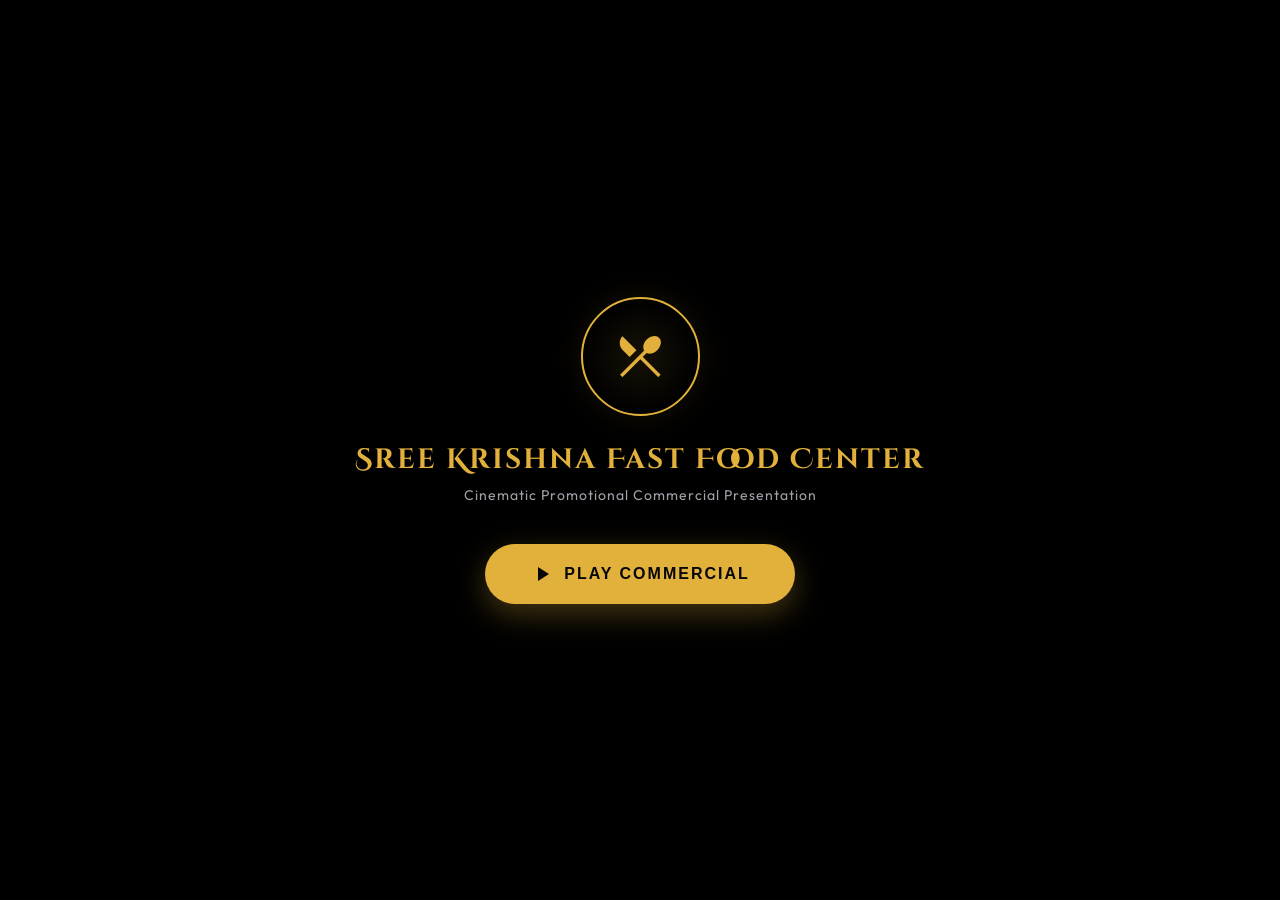
<file: ad.html>
<!DOCTYPE html>
<html lang="en">
<head>
  <meta charset="UTF-8">
  <meta name="viewport" content="width=device-width, initial-scale=1.0">
  <title>Sree Krishna Fast Food Center – Cinematic Commercial</title>
  
  <!-- Google Fonts -->
  <link rel="preconnect" href="https://fonts.googleapis.com">
  <link rel="preconnect" href="https://fonts.gstatic.com" crossorigin>
  <link href="https://fonts.googleapis.com/css2?family=Outfit:wght@300;400;500;600;700;800;900&family=Great+Vibes&family=Cinzel+Decorative:wght@700;900&family=Material+Symbols+Outlined:opsz,wght,FILL,GRAD@20..48,100..700,0..1,-50..200&display=swap" rel="stylesheet">
  
  <style>
    :root {
      --bg-dark: #070708;
      --bg-card: rgba(18, 18, 22, 0.75);
      --primary-gold: #e2b13c;
      --primary-gold-rgb: 226, 177, 60;
      --accent-orange: #f95738;
      --accent-orange-rgb: 249, 87, 56;
      --text-white: #ffffff;
      --text-gray: #a1a1aa;
      --border-color: rgba(226, 177, 60, 0.2);
      --sidebar-width: 380px;
    }

    * {
      box-sizing: border-box;
      margin: 0;
      padding: 0;
    }

    body {
      background-color: var(--bg-dark);
      color: var(--text-white);
      font-family: 'Outfit', sans-serif;
      overflow: hidden;
      min-height: 100vh;
      display: flex;
    }

    /* Cinematic Advertisement Container */
    .ad-container {
      flex: 1;
      height: 100vh;
      position: relative;
      display: flex;
      flex-direction: column;
      justify-content: space-between;
      overflow: hidden;
      box-shadow: inset 0 0 100px rgba(0, 0, 0, 0.9);
    }

    /* Screen Overlay / Vignette */
    .screen-overlay {
      position: absolute;
      top: 0;
      left: 0;
      width: 100%;
      height: 100%;
      pointer-events: none;
      background: 
        radial-gradient(circle at center, transparent 30%, rgba(0,0,0,0.4) 70%, rgba(0,0,0,0.85) 100%),
        linear-gradient(rgba(18, 16, 16, 0) 50%, rgba(0, 0, 0, 0.25) 50%),
        linear-gradient(90deg, rgba(255, 0, 0, 0.03), rgba(0, 255, 0, 0.01), rgba(0, 0, 255, 0.03));
      background-size: 100% 100%, 100% 4px, 6px 100%;
      z-index: 10;
      opacity: 0.85;
    }

    /* Slideshow Container */
    .slideshow {
      position: absolute;
      top: 0;
      left: 0;
      width: 100%;
      height: 100%;
      z-index: 1;
    }

    .slide {
      position: absolute;
      top: 0;
      left: 0;
      width: 100%;
      height: 100%;
      opacity: 0;
      visibility: hidden;
      transition: opacity 1.8s cubic-bezier(0.4, 0, 0.2, 1);
      display: flex;
      align-items: center;
      justify-content: center;
      overflow: hidden;
    }

    .slide.active {
      opacity: 1;
      visibility: visible;
    }

    /* Slide Background Image with Ken Burns animation */
    .slide-bg {
      position: absolute;
      top: 0;
      left: 0;
      width: 110%;
      height: 110%;
      background-size: cover;
      background-position: center;
      filter: brightness(0.65) contrast(1.1) saturate(1.15);
      transform: translate(-2.5%, -2.5%);
    }

    /* Ken Burns Animation Variations */
    .slide.active .slide-bg.kb-zoom-in {
      animation: kenBurnsZoomIn 10s ease-out forwards;
    }
    .slide.active .slide-bg.kb-zoom-out {
      animation: kenBurnsZoomOut 10s ease-out forwards;
    }
    .slide.active .slide-bg.kb-pan-left {
      animation: kenBurnsPanLeft 10s ease-out forwards;
    }
    .slide.active .slide-bg.kb-pan-right {
      animation: kenBurnsPanRight 10s ease-out forwards;
    }

    @keyframes kenBurnsZoomIn {
      0% { transform: translate(-2.5%, -2.5%) scale(1); }
      100% { transform: translate(-2.5%, -2.5%) scale(1.15); }
    }
    @keyframes kenBurnsZoomOut {
      0% { transform: translate(-2.5%, -2.5%) scale(1.15); }
      100% { transform: translate(-2.5%, -2.5%) scale(1); }
    }
    @keyframes kenBurnsPanLeft {
      0% { transform: translate(2.5%, -2.5%) scale(1.08); }
      100% { transform: translate(-5%, -2.5%) scale(1.08); }
    }
    @keyframes kenBurnsPanRight {
      0% { transform: translate(-5%, -2.5%) scale(1.08); }
      100% { transform: translate(2.5%, -2.5%) scale(1.08); }
    }

    /* Dynamic Visual FX Canvas (Smoke/Embers) */
    #fx-canvas {
      position: absolute;
      top: 0;
      left: 0;
      width: 100%;
      height: 100%;
      z-index: 5;
      pointer-events: none;
    }

    /* Cinematic Text Typography Overlay */
    .slide-content {
      position: relative;
      z-index: 12;
      width: 80%;
      max-width: 900px;
      text-align: center;
      padding: 30px;
      background: rgba(0, 0, 0, 0.35);
      border-radius: 20px;
      backdrop-filter: blur(4px);
      border: 1px solid rgba(255, 255, 255, 0.05);
      opacity: 0;
      transform: translateY(40px) scale(0.95);
      transition: all 1.5s cubic-bezier(0.16, 1, 0.3, 1) 0.6s;
    }

    .slide.active .slide-content {
      opacity: 1;
      transform: translateY(0) scale(1);
    }

    .scene-number {
      font-size: 13px;
      font-weight: 800;
      color: var(--primary-gold);
      letter-spacing: 4px;
      text-transform: uppercase;
      margin-bottom: 12px;
      display: inline-block;
      border-bottom: 2px solid var(--primary-gold);
      padding-bottom: 4px;
    }

    .scene-title {
      font-size: 42px;
      font-weight: 900;
      letter-spacing: -0.5px;
      margin-bottom: 15px;
      text-transform: uppercase;
      background: linear-gradient(135deg, #fff 0%, #e2b13c 100%);
      -webkit-background-clip: text;
      -webkit-text-fill-color: transparent;
      text-shadow: 0 4px 15px rgba(0, 0, 0, 0.6);
    }

    .scene-desc {
      font-size: 19px;
      line-height: 1.6;
      color: #eaeaea;
      font-weight: 300;
      text-shadow: 0 2px 8px rgba(0, 0, 0, 0.8);
    }

    /* Title Card Slide (Scene 6) */
    .slide-content-final {
      width: 90%;
      max-width: 850px;
      border: 2px solid var(--primary-gold);
      padding: 50px 40px;
      background: radial-gradient(circle, rgba(20,15,10,0.92) 0%, rgba(7,7,8,0.97) 100%);
      box-shadow: 
        0 20px 50px rgba(0, 0, 0, 0.8),
        inset 0 0 40px rgba(226, 177, 60, 0.1);
      position: relative;
    }

    .slide-content-final::before, .slide-content-final::after {
      content: '';
      position: absolute;
      width: 25px;
      height: 25px;
      border: 2px solid var(--primary-gold);
    }
    .slide-content-final::before {
      top: -6px; left: -6px;
      border-right: none; border-bottom: none;
    }
    .slide-content-final::after {
      bottom: -6px; right: -6px;
      border-left: none; border-top: none;
    }

    .final-title {
      font-family: 'Cinzel Decorative', Georgia, serif;
      font-size: 48px;
      font-weight: 900;
      color: var(--primary-gold);
      letter-spacing: 3px;
      margin-bottom: 8px;
      text-shadow: 0 0 20px rgba(226, 177, 60, 0.4);
      animation: titleGlow 4s ease-in-out infinite alternate;
    }

    @keyframes titleGlow {
      from { text-shadow: 0 0 10px rgba(226, 177, 60, 0.3); }
      to { text-shadow: 0 0 30px rgba(226, 177, 60, 0.7), 0 0 10px rgba(249, 87, 56, 0.4); }
    }

    .final-location {
      font-size: 18px;
      font-weight: 600;
      letter-spacing: 2px;
      color: var(--text-white);
      margin-bottom: 25px;
      display: flex;
      align-items: center;
      justify-content: center;
      gap: 8px;
    }

    .final-location span.icon {
      color: var(--accent-orange);
    }

    .final-menu {
      display: flex;
      justify-content: center;
      flex-wrap: wrap;
      gap: 15px;
      margin: 25px 0;
      padding: 15px 0;
      border-top: 1px solid rgba(226, 177, 60, 0.15);
      border-bottom: 1px solid rgba(226, 177, 60, 0.15);
    }

    .menu-badge {
      display: flex;
      align-items: center;
      gap: 6px;
      background: rgba(226, 177, 60, 0.08);
      padding: 8px 16px;
      border-radius: 30px;
      border: 1px solid rgba(226, 177, 60, 0.25);
      font-size: 15px;
      font-weight: 700;
      letter-spacing: 1px;
      color: var(--primary-gold);
    }

    .final-usp-row {
      display: flex;
      justify-content: center;
      gap: 30px;
      margin-bottom: 25px;
    }

    .usp-item {
      font-size: 14px;
      font-weight: 800;
      letter-spacing: 3px;
      text-transform: uppercase;
      color: var(--text-gray);
      position: relative;
    }

    .usp-item:not(:last-child)::after {
      content: '•';
      position: absolute;
      right: -18px;
      color: var(--primary-gold);
    }

    .final-cta-btn {
      background: linear-gradient(135deg, var(--primary-gold) 0%, #b8860b 100%);
      color: var(--bg-dark);
      padding: 14px 45px;
      border-radius: 50px;
      border: none;
      font-size: 17px;
      font-weight: 800;
      text-transform: uppercase;
      letter-spacing: 2px;
      cursor: pointer;
      box-shadow: 0 10px 30px rgba(226, 177, 60, 0.4);
      transition: all 0.3s cubic-bezier(0.175, 0.885, 0.32, 1.275);
    }

    .final-cta-btn:hover {
      transform: translateY(-3px) scale(1.05);
      box-shadow: 0 15px 40px rgba(226, 177, 60, 0.6);
      background: linear-gradient(135deg, #ffc837 0%, var(--primary-gold) 100%);
    }

    /* Video Playbar / Controls */
    .playbar {
      position: absolute;
      bottom: 0;
      left: 0;
      width: 100%;
      height: 90px;
      background: linear-gradient(to top, rgba(0, 0, 0, 0.95) 0%, rgba(0, 0, 0, 0.6) 80%, transparent 100%);
      z-index: 20;
      display: flex;
      flex-direction: column;
      justify-content: flex-end;
      padding: 10px 40px 20px 40px;
    }

    /* Timeline Slider */
    .timeline-container {
      width: 100%;
      display: flex;
      align-items: center;
      gap: 15px;
      margin-bottom: 12px;
    }

    .time-display {
      font-size: 12px;
      font-weight: 700;
      font-family: monospace;
      color: var(--text-gray);
      min-width: 45px;
    }

    .timeline-slider-wrapper {
      flex: 1;
      position: relative;
      height: 6px;
      background: rgba(255, 255, 255, 0.15);
      border-radius: 3px;
      cursor: pointer;
    }

    .timeline-progress {
      position: absolute;
      top: 0;
      left: 0;
      height: 100%;
      background: linear-gradient(90deg, var(--accent-orange) 0%, var(--primary-gold) 100%);
      border-radius: 3px;
      width: 0%;
      box-shadow: 0 0 10px var(--primary-gold);
    }

    .timeline-handle {
      position: absolute;
      top: 50%;
      left: 0%;
      width: 16px;
      height: 16px;
      background: #fff;
      border: 3px solid var(--primary-gold);
      border-radius: 50%;
      transform: translate(-50%, -50%);
      box-shadow: 0 0 10px rgba(0,0,0,0.5);
      transition: transform 0.1s ease;
    }

    .timeline-slider-wrapper:hover .timeline-handle {
      transform: translate(-50%, -50%) scale(1.25);
    }

    /* Control Buttons Row */
    .controls-row {
      display: flex;
      justify-content: space-between;
      align-items: center;
    }

    .controls-left, .controls-center, .controls-right {
      display: flex;
      align-items: center;
      gap: 20px;
    }

    .controls-center {
      position: absolute;
      left: 50%;
      transform: translateX(-50%);
    }

    .btn-icon {
      background: transparent;
      border: none;
      color: var(--text-white);
      cursor: pointer;
      display: flex;
      align-items: center;
      justify-content: center;
      width: 42px;
      height: 42px;
      border-radius: 50%;
      transition: all 0.2s ease;
    }

    .btn-icon:hover {
      background: rgba(255, 255, 255, 0.08);
      color: var(--primary-gold);
      transform: scale(1.05);
    }

    .btn-icon.active {
      color: var(--primary-gold);
      text-shadow: 0 0 10px var(--primary-gold);
    }

    .btn-play-pause {
      width: 48px;
      height: 48px;
      background: rgba(255, 255, 255, 0.1);
      border: 1px solid rgba(255, 255, 255, 0.15);
      box-shadow: 0 4px 15px rgba(0,0,0,0.3);
    }

    .btn-play-pause:hover {
      background: var(--primary-gold);
      color: var(--bg-dark);
      box-shadow: 0 0 20px rgba(226, 177, 60, 0.4);
    }

    .volume-container {
      display: flex;
      align-items: center;
      gap: 10px;
    }

    .volume-slider {
      width: 80px;
      -webkit-appearance: none;
      background: rgba(255, 255, 255, 0.2);
      height: 4px;
      border-radius: 2px;
      outline: none;
      cursor: pointer;
    }

    .volume-slider::-webkit-slider-thumb {
      -webkit-appearance: none;
      width: 12px;
      height: 12px;
      border-radius: 50%;
      background: var(--primary-gold);
      cursor: pointer;
    }

    /* Gear Button & Back to Dashboard Button */
    .btn-gear {
      border: 1px solid var(--border-color);
      background: rgba(226, 177, 60, 0.05);
    }
    
    .btn-back-dash {
      font-size: 13.5px;
      font-weight: 700;
      display: flex;
      align-items: center;
      gap: 6px;
      border-radius: 30px;
      border: 1px solid rgba(255,255,255,0.15);
      padding: 8px 18px;
      background: rgba(0,0,0,0.4);
      color: #fff;
      text-decoration: none;
      transition: all 0.2s ease;
    }

    .btn-back-dash:hover {
      border-color: var(--primary-gold);
      color: var(--primary-gold);
      background: rgba(226, 177, 60, 0.08);
      transform: translateY(-1px);
    }

    /* Creative Control Dashboard Sidebar */
    .control-sidebar {
      width: var(--sidebar-width);
      height: 100vh;
      background: var(--bg-card);
      border-left: 1px solid var(--border-color);
      backdrop-filter: blur(20px);
      z-index: 30;
      position: relative;
      display: flex;
      flex-direction: column;
      box-shadow: -10px 0 35px rgba(0, 0, 0, 0.5);
      transition: margin-right 0.4s cubic-bezier(0.16, 1, 0.3, 1);
    }

    .control-sidebar.collapsed {
      margin-right: calc(-1 * var(--sidebar-width));
    }

    .sidebar-header {
      padding: 24px;
      border-bottom: 1px solid var(--border-color);
      display: flex;
      justify-content: space-between;
      align-items: center;
      background: rgba(0,0,0,0.2);
    }

    .sidebar-title {
      font-size: 16px;
      font-weight: 800;
      letter-spacing: 1.5px;
      text-transform: uppercase;
      color: var(--primary-gold);
      display: flex;
      align-items: center;
      gap: 8px;
    }

    .sidebar-content {
      flex: 1;
      overflow-y: auto;
      padding: 24px;
    }

    .sidebar-section {
      margin-bottom: 25px;
    }

    .section-title {
      font-size: 12px;
      font-weight: 800;
      color: var(--text-gray);
      text-transform: uppercase;
      letter-spacing: 1.5px;
      margin-bottom: 12px;
      display: flex;
      align-items: center;
      gap: 6px;
    }

    .form-group {
      margin-bottom: 15px;
    }

    .form-label {
      display: block;
      font-size: 11.5px;
      font-weight: 700;
      color: var(--primary-gold);
      margin-bottom: 6px;
      text-transform: uppercase;
      letter-spacing: 0.5px;
    }

    .form-input, .form-textarea {
      width: 100%;
      background: rgba(0, 0, 0, 0.4);
      border: 1px solid rgba(255, 255, 255, 0.1);
      border-radius: 8px;
      color: #fff;
      padding: 10px 12px;
      font-family: inherit;
      font-size: 13.5px;
      outline: none;
      transition: border-color 0.2s ease;
    }

    .form-input:focus, .form-textarea:focus {
      border-color: var(--primary-gold);
    }

    .form-textarea {
      resize: vertical;
      min-height: 60px;
    }

    .toggle-row {
      display: flex;
      justify-content: space-between;
      align-items: center;
      padding: 10px 0;
      border-bottom: 1px solid rgba(255, 255, 255, 0.05);
    }

    .toggle-label {
      font-size: 13px;
      font-weight: 500;
      color: #eaeaea;
    }

    /* Switch styling */
    .switch {
      position: relative;
      display: inline-block;
      width: 38px;
      height: 22px;
    }

    .switch input {
      opacity: 0;
      width: 0;
      height: 0;
    }

    .slider {
      position: absolute;
      cursor: pointer;
      top: 0;
      left: 0;
      right: 0;
      bottom: 0;
      background-color: rgba(255,255,255,0.15);
      transition: .3s;
      border-radius: 34px;
    }

    .slider:before {
      position: absolute;
      content: "";
      height: 16px;
      width: 16px;
      left: 3px;
      bottom: 3px;
      background-color: white;
      transition: .3s;
      border-radius: 50%;
    }

    input:checked + .slider {
      background-color: var(--primary-gold);
    }

    input:checked + .slider:before {
      transform: translateX(16px);
    }

    .scene-editor-item {
      background: rgba(0,0,0,0.15);
      border: 1px solid rgba(255,255,255,0.05);
      border-radius: 10px;
      padding: 12px;
      margin-bottom: 12px;
      cursor: pointer;
      transition: all 0.2s ease;
    }

    .scene-editor-item:hover {
      border-color: rgba(226, 177, 60, 0.3);
      background: rgba(226, 177, 60, 0.02);
    }

    .scene-editor-item.active-scene-edit {
      border-color: var(--primary-gold);
      background: rgba(226, 177, 60, 0.05);
    }

    .scene-header-title {
      font-size: 12px;
      font-weight: 800;
      color: #fff;
      display: flex;
      justify-content: space-between;
    }

    .scene-badge-mini {
      color: var(--primary-gold);
      font-size: 10px;
      font-weight: 800;
    }

    /* Sidebar Footer Button */
    .sidebar-footer-row {
      padding: 24px;
      border-top: 1px solid var(--border-color);
      display: flex;
      gap: 12px;
      background: rgba(0,0,0,0.2);
    }

    .btn-sidebar-primary {
      flex: 1;
      padding: 12px;
      border-radius: 8px;
      border: none;
      background: var(--primary-gold);
      color: var(--bg-dark);
      font-weight: 800;
      cursor: pointer;
      text-transform: uppercase;
      font-size: 12.5px;
      letter-spacing: 1px;
      display: flex;
      align-items: center;
      justify-content: center;
      gap: 6px;
      transition: all 0.2s ease;
    }

    .btn-sidebar-primary:hover {
      background: #ffc837;
      transform: translateY(-1px);
      box-shadow: 0 5px 15px rgba(226, 177, 60, 0.25);
    }

    .btn-sidebar-secondary {
      padding: 12px;
      border-radius: 8px;
      border: 1px solid rgba(255, 255, 255, 0.15);
      background: transparent;
      color: #fff;
      cursor: pointer;
      display: flex;
      align-items: center;
      justify-content: center;
      transition: all 0.2s ease;
    }

    .btn-sidebar-secondary:hover {
      border-color: #fff;
      background: rgba(255,255,255,0.05);
    }

    /* Auto Play Overlay Modal */
    .autoplay-overlay {
      position: absolute;
      top: 0;
      left: 0;
      width: 100%;
      height: 100%;
      background: #000;
      z-index: 50;
      display: flex;
      flex-direction: column;
      justify-content: center;
      align-items: center;
      transition: opacity 0.8s ease, visibility 0.8s ease;
    }

    .autoplay-overlay.fade-out {
      opacity: 0;
      visibility: hidden;
    }

    .autoplay-logo-box {
      border: 2px solid var(--primary-gold);
      padding: 30px;
      border-radius: 50%;
      margin-bottom: 25px;
      background: radial-gradient(circle, rgba(226, 177, 60, 0.1) 0%, transparent 70%);
      box-shadow: 0 0 30px rgba(226, 177, 60, 0.1);
      display: flex;
      align-items: center;
      justify-content: center;
    }

    .autoplay-logo-box span {
      font-size: 55px;
      color: var(--primary-gold);
    }

    .autoplay-title {
      font-family: 'Cinzel Decorative', Georgia, serif;
      font-size: 28px;
      color: var(--primary-gold);
      letter-spacing: 2px;
      margin-bottom: 8px;
      text-align: center;
    }

    .autoplay-subtitle {
      font-size: 14px;
      color: var(--text-gray);
      margin-bottom: 40px;
      letter-spacing: 1px;
    }

    .btn-autoplay-play {
      background: var(--primary-gold);
      color: var(--bg-dark);
      font-size: 16px;
      font-weight: 800;
      letter-spacing: 2px;
      padding: 18px 45px;
      border: none;
      border-radius: 50px;
      cursor: pointer;
      display: flex;
      align-items: center;
      gap: 10px;
      text-transform: uppercase;
      box-shadow: 0 10px 30px rgba(226, 177, 60, 0.3);
      transition: all 0.3s ease;
    }

    .btn-autoplay-play:hover {
      background: #ffc837;
      transform: scale(1.05);
      box-shadow: 0 15px 40px rgba(226, 177, 60, 0.55);
    }

    /* STORYBOARD EXPORT OVERLAY */
    .storyboard-modal {
      position: fixed;
      top: 0;
      left: 0;
      width: 100vw;
      height: 100vh;
      background: rgba(0,0,0,0.85);
      backdrop-filter: blur(10px);
      z-index: 100;
      display: flex;
      justify-content: center;
      align-items: center;
      opacity: 0;
      visibility: hidden;
      transition: all 0.3s ease;
    }

    .storyboard-modal.active {
      opacity: 1;
      visibility: visible;
    }

    .storyboard-container {
      background: #111115;
      border: 1px solid var(--border-color);
      width: 90%;
      max-width: 1000px;
      max-height: 85vh;
      border-radius: 15px;
      display: flex;
      flex-direction: column;
      overflow: hidden;
      box-shadow: 0 20px 50px rgba(0,0,0,0.8);
    }

    .storyboard-header {
      padding: 20px 24px;
      border-bottom: 1px solid rgba(255,255,255,0.08);
      display: flex;
      justify-content: space-between;
      align-items: center;
    }

    .storyboard-grid {
      flex: 1;
      overflow-y: auto;
      padding: 24px;
      display: grid;
      grid-template-columns: repeat(auto-fit, minmax(280px, 1fr));
      gap: 20px;
    }

    .storyboard-card {
      background: #18181f;
      border: 1px solid rgba(255,255,255,0.05);
      border-radius: 10px;
      overflow: hidden;
      display: flex;
      flex-direction: column;
    }

    .storyboard-thumb {
      height: 150px;
      background-size: cover;
      background-position: center;
      position: relative;
    }

    .storyboard-number {
      position: absolute;
      top: 10px;
      left: 10px;
      background: var(--primary-gold);
      color: var(--bg-dark);
      font-size: 11px;
      font-weight: 850;
      padding: 3px 8px;
      border-radius: 3px;
    }

    .storyboard-card-body {
      padding: 15px;
      flex: 1;
      display: flex;
      flex-direction: column;
      justify-content: space-between;
    }

    .storyboard-card-title {
      font-size: 14px;
      font-weight: 750;
      color: var(--primary-gold);
      margin-bottom: 6px;
      text-transform: uppercase;
    }

    .storyboard-card-desc {
      font-size: 12px;
      line-height: 1.5;
      color: var(--text-gray);
    }

    /* Scrollbar Styling */
    ::-webkit-scrollbar {
      width: 6px;
    }
    ::-webkit-scrollbar-track {
      background: rgba(0, 0, 0, 0.1);
    }
    ::-webkit-scrollbar-thumb {
      background: rgba(226, 177, 60, 0.2);
      border-radius: 3px;
    }
    ::-webkit-scrollbar-thumb:hover {
      background: var(--primary-gold);
    }

    /* Responsive styles */
    @media (max-width: 768px) {
      body {
        flex-direction: column;
      }
      .ad-container {
        height: calc(100vh - 80px);
      }
      .control-sidebar {
        width: 100%;
        height: 400px;
        position: fixed;
        bottom: 0;
        left: 0;
        transition: transform 0.4s ease;
      }
      .control-sidebar.collapsed {
        transform: translateY(400px);
        margin-right: 0;
      }
      .scene-title {
        font-size: 28px;
      }
      .scene-desc {
        font-size: 15px;
      }
      .final-title {
        font-size: 32px;
      }
    }
  </style>
</head>
<body>

  <!-- Autoplay Interactive Gateway Modal -->
  <div class="autoplay-overlay" id="autoplay-overlay">
    <div class="autoplay-logo-box">
      <span class="material-symbols-outlined">restaurant_menu</span>
    </div>
    <h1 class="autoplay-title">Sree Krishna Fast Food Center</h1>
    <p class="autoplay-subtitle">Cinematic Promotional Commercial Presentation</p>
    <button class="btn-autoplay-play" id="btn-autoplay-play">
      <span class="material-symbols-outlined" style="font-size: 24px; font-variation-settings: 'FILL' 1;">play_arrow</span>
      Play Commercial
    </button>
  </div>

  <!-- Main Presentation Window -->
  <div class="ad-container" id="ad-container">
    <div class="screen-overlay"></div>
    
    <!-- Dynamic Visual FX Canvas -->
    <canvas id="fx-canvas"></canvas>

    <!-- Full Screen Slideshow -->
    <div class="slideshow" id="slideshow-slides">
      <!-- Slides will be injected dynamically via JS for live updates -->
    </div>

    <!-- Timeline & Playback Panel -->
    <div class="playbar">
      <!-- Progress Bar Slider -->
      <div class="timeline-container">
        <span class="time-display" id="time-current">00:00</span>
        <div class="timeline-slider-wrapper" id="timeline-slider-bg">
          <div class="timeline-progress" id="timeline-progress-bar"></div>
          <div class="timeline-handle" id="timeline-indicator"></div>
        </div>
        <span class="time-display" id="time-total">00:40</span>
      </div>

      <!-- Button Controls -->
      <div class="controls-row">
        <div class="controls-left">
          <a href="index.html" class="btn-back-dash" title="Go back to Dashboard">
            <span class="material-symbols-outlined" style="font-size: 18px;">arrow_back</span>
            Dashboard
          </a>
          <button class="btn-icon btn-gear" id="btn-sidebar-toggle" title="Open Customization Dashboard">
            <span class="material-symbols-outlined">settings</span>
          </button>
        </div>

        <div class="controls-center">
          <button class="btn-icon" id="btn-prev" title="Previous Scene">
            <span class="material-symbols-outlined">skip_previous</span>
          </button>
          <button class="btn-icon btn-play-pause" id="btn-play-pause-toggle" title="Play / Pause Commercial">
            <span class="material-symbols-outlined" id="play-pause-icon" style="font-size: 28px; font-variation-settings: 'FILL' 1;">pause</span>
          </button>
          <button class="btn-icon" id="btn-next" title="Next Scene">
            <span class="material-symbols-outlined">skip_next</span>
          </button>
        </div>

        <div class="controls-right">
          <!-- Audio settings -->
          <div class="volume-container">
            <button class="btn-icon" id="btn-mute-toggle" title="Mute / Unmute Audio">
              <span class="material-symbols-outlined" id="volume-icon">volume_up</span>
            </button>
            <input type="range" class="volume-slider" id="volume-slider-field" min="0" max="1" step="0.05" value="0.75">
          </div>
          
          <button class="btn-icon" id="btn-fullscreen-toggle" title="Toggle Fullscreen">
            <span class="material-symbols-outlined">fullscreen</span>
          </button>
        </div>
      </div>
    </div>
  </div>

  <!-- Sidebar: Creative Control Dashboard -->
  <div class="control-sidebar collapsed" id="control-sidebar">
    <div class="sidebar-header">
      <h3 class="sidebar-title">
        <span class="material-symbols-outlined" style="font-size: 20px;">tune</span>
        Creative Control
      </h3>
      <button class="btn-icon" id="btn-sidebar-close" title="Close Panel">
        <span class="material-symbols-outlined">close</span>
      </button>
    </div>

    <div class="sidebar-content">
      
      <!-- Section 1: Global Settings -->
      <div class="sidebar-section">
        <h4 class="section-title">
          <span class="material-symbols-outlined" style="font-size: 16px;">settings_applications</span>
          Commercial Properties
        </h4>
        <div class="form-group">
          <label class="form-label">Restaurant Name</label>
          <input type="text" class="form-input" id="cfg-brand-name" value="Sree Krishna Fast Food Center">
        </div>
        <div class="form-group">
          <label class="form-label">Location Address</label>
          <input type="text" class="form-input" id="cfg-brand-addr" value="Mudigubba – In Front of Society">
        </div>
        <div class="form-group">
          <label class="form-label">Total Commercial Duration (s)</label>
          <input type="number" class="form-input" id="cfg-brand-dur" value="40" min="15" max="120" step="5">
        </div>
      </div>

      <!-- Section 2: Visual FX Toggles -->
      <div class="sidebar-section">
        <h4 class="section-title">
          <span class="material-symbols-outlined" style="font-size: 16px;">blur_on</span>
          Cinematic Special FX
        </h4>
        <div class="toggle-row">
          <span class="toggle-label">Active Particle Canvas Overlay</span>
          <label class="switch">
            <input type="checkbox" id="cfg-toggle-fx" checked>
            <span class="slider"></span>
          </label>
        </div>
        <div class="toggle-row">
          <span class="toggle-label">Noodle Steam (Scene 2)</span>
          <label class="switch">
            <input type="checkbox" id="cfg-toggle-steam" checked>
            <span class="slider"></span>
          </label>
        </div>
        <div class="toggle-row">
          <span class="toggle-label">Charcoal Embers (Scene 3)</span>
          <label class="switch">
            <input type="checkbox" id="cfg-toggle-embers" checked>
            <span class="slider"></span>
          </label>
        </div>
        <div class="toggle-row">
          <span class="toggle-label">Golden Dust particles (Scene 6)</span>
          <label class="switch">
            <input type="checkbox" id="cfg-toggle-dust" checked>
            <span class="slider"></span>
          </label>
        </div>
      </div>

      <!-- Section 3: Scene Script Editor -->
      <div class="sidebar-section">
        <h4 class="section-title">
          <span class="material-symbols-outlined" style="font-size: 16px;">movie_filter</span>
          Script & Scene Timeline
        </h4>
        
        <div id="sidebar-scenes-list">
          <!-- Scenes list will be generated by JS -->
        </div>
      </div>

      <!-- Active Scene Editor Form -->
      <div class="sidebar-section" id="active-scene-form-box" style="display: none; background: rgba(0,0,0,0.3); border: 1px solid rgba(226,177,60,0.2); padding: 15px; border-radius: 10px;">
        <h4 class="section-title" style="color: var(--primary-gold); margin-bottom: 10px;" id="edit-scene-label">Edit Scene 1</h4>
        
        <div class="form-group">
          <label class="form-label">Scene Title Text</label>
          <input type="text" class="form-input" id="edit-scene-title">
        </div>
        <div class="form-group">
          <label class="form-label">Commercial Script / Description</label>
          <textarea class="form-textarea" id="edit-scene-desc"></textarea>
        </div>
        <div class="form-group">
          <label class="form-label">Camera Movement</label>
          <select class="form-input" id="edit-scene-kb" style="background: var(--bg-dark);">
            <option value="kb-zoom-in">Ken Burns Zoom In</option>
            <option value="kb-zoom-out">Ken Burns Zoom Out</option>
            <option value="kb-pan-left">Ken Burns Pan Left</option>
            <option value="kb-pan-right">Ken Burns Pan Right</option>
          </select>
        </div>
        <button class="btn-sidebar-primary" id="btn-save-scene" style="width: 100%; margin-top: 10px; height: 36px; padding: 0;">
          Save Scene Configuration
        </button>
      </div>

    </div>

    <!-- Sidebar footer Actions -->
    <div class="sidebar-footer-row">
      <button class="btn-sidebar-secondary" id="btn-storyboard-open" title="Preview Commercial Storyboard">
        <span class="material-symbols-outlined">grid_view</span>
      </button>
      <button class="btn-sidebar-primary" id="btn-reset-defaults">
        <span class="material-symbols-outlined" style="font-size: 18px;">restart_alt</span>
        Reset Script
      </button>
    </div>
  </div>

  <!-- Storyboard Viewer Modal -->
  <div class="storyboard-modal" id="storyboard-modal">
    <div class="storyboard-container">
      <div class="storyboard-header">
        <h2 class="sidebar-title" style="font-size: 18px;">
          <span class="material-symbols-outlined" style="font-size: 24px;">auto_stories</span>
          Commercial Storyboard Grid
        </h2>
        <button class="btn-icon" id="btn-storyboard-close" title="Close Storyboard">
          <span class="material-symbols-outlined">close</span>
        </button>
      </div>
      
      <div class="storyboard-grid" id="storyboard-grid-content">
        <!-- Storyboard boxes will be generated dynamically by JS -->
      </div>
    </div>
  </div>

  <!-- Web Audio & Visual Logic Scripts -->
  <script>
    // State management for commercial
    const appState = {
      isPlaying: false,
      currentTime: 0,
      totalDuration: 40, // default 40 seconds
      activeSceneIndex: 0,
      isMuted: false,
      volume: 0.75,
      fxEnabled: true,
      steamEnabled: true,
      embersEnabled: true,
      dustEnabled: true,
      
      // Default Scenes config mapping exact commercial prompt structure
      scenes: [
        {
          index: 0,
          title: "Krishna Fast Food Center",
          desc: "A beautiful evening at Sree Krishna Fast Food Center, Mudigubba. The warm lights glowing as excited food lovers happily arrive.",
          img: "krishna_evening.png",
          kbEffect: "kb-zoom-in",
          durationPercent: 18 // 7.2s
        },
        {
          index: 1,
          title: "Flames of the Wok",
          desc: "Witness the art of fast stir-fry. Fresh vegetables chopped finely, eggs cracked over a burning iron wok, and fresh noodles flying high in roaring flames.",
          img: "chef_wok_fire.png",
          kbEffect: "kb-pan-right",
          durationPercent: 18 // 7.2s
        },
        {
          index: 2,
          title: "Sizzling Charcoal Kababs",
          desc: "Juicy chicken pieces marinated in rich, traditional Indian spices, cooking over red-hot charcoal as waves of aromatic smoke drift high.",
          img: "chicken_kabab.png",
          kbEffect: "kb-zoom-out",
          durationPercent: 18 // 7.2s
        },
        {
          index: 3,
          title: "Crispy Golden Perfection",
          desc: "Golden fried chicken cooked to crispy perfection. Melting butter and falling red spices capture the ultimate mouth-watering crunch.",
          img: "crispy_chicken.png",
          kbEffect: "kb-pan-left",
          durationPercent: 18 // 7.2s
        },
        {
          index: 4,
          title: "Sharing Delicious Memories",
          desc: "Smiling friends, laughter, and family dinners. Sharing delicious plates of noodles, hot egg rice, and grilled chicken in a clean, modern atmosphere.",
          img: "happy_diners.png",
          kbEffect: "kb-zoom-in",
          durationPercent: 13 // 5.2s
        },
        {
          index: 5,
          title: "Visit Us Today!",
          desc: "", // Final screen relies on structured HTML final-title design
          img: "krishna_evening.png",
          kbEffect: "kb-zoom-out",
          durationPercent: 15 // 6.0s
        }
      ]
    };

    // Keep deep copy of original scenes for reset
    const DEFAULT_SCENES = JSON.parse(JSON.stringify(appState.scenes));

    // Audio Synthesis Engine
    class SoundscapeEngine {
      constructor() {
        this.ctx = null;
        this.schedulerIntervalId = null;
        this.synthNode = null;
        this.bassNode = null;
        this.droneOscs = [];
        this.noiseFilter = null;
        this.globalGain = null;
        
        // Music variables
        this.tempo = 90; // 90 bpm
        this.beatTime = 60 / this.tempo; // time of 1 beat (0.66s)
        this.nextNoteTime = 0.0;
        this.lastScheduledTime = 0.0;
      }

      init() {
        if (this.ctx) return;
        const AudioContext = window.AudioContext || window.webkitAudioContext;
        this.ctx = new AudioContext();
        
        // Master Gain
        this.globalGain = this.ctx.createGain();
        this.globalGain.gain.value = appState.isMuted ? 0 : appState.volume;
        this.globalGain.connect(this.ctx.destination);

        // Start ambient drone background pad
        this.startDronePad();
      }

      setVolume(val) {
        if (!this.globalGain) return;
        this.globalGain.gain.setValueAtTime(appState.isMuted ? 0 : val, this.ctx.currentTime);
      }

      start() {
        this.init();
        if (this.ctx.state === 'suspended') {
          this.ctx.resume();
        }
        
        // Start scheduler loop
        this.nextNoteTime = this.ctx.currentTime;
        this.schedulerIntervalId = setInterval(() => this.scheduler(), 50);
      }

      stop() {
        if (this.schedulerIntervalId) {
          clearInterval(this.schedulerIntervalId);
          this.schedulerIntervalId = null;
        }
        // Fade out active oscillator notes if any
        if (this.droneOscs.length > 0) {
          this.droneOscs.forEach(o => {
            try {
              o.gainNode.gain.exponentialRampToValueAtTime(0.001, this.ctx.currentTime + 0.3);
              setTimeout(() => o.stop(), 400);
            } catch(e) {}
          });
          this.droneOscs = [];
        }
      }

      scheduler() {
        // While there are notes to play before the next interval window
        while (this.nextNoteTime < this.ctx.currentTime + 0.1) {
          this.scheduleBeat(this.nextNoteTime);
          this.nextNoteTime += this.beatTime;
        }
      }

      // Generate a cinematic drum beat (low boom)
      scheduleBeat(time) {
        if (!this.ctx || appState.currentTime >= appState.totalDuration) return;
        
        // Low drum thud
        const osc = this.ctx.createOscillator();
        const gain = this.ctx.createGain();
        osc.connect(gain);
        gain.connect(this.globalGain);

        osc.frequency.setValueAtTime(90, time);
        // Exponential pitch slide downward (typical cinematic drum drop)
        osc.frequency.exponentialRampToValueAtTime(35, time + 0.4);

        gain.gain.setValueAtTime(0.7, time);
        gain.gain.exponentialRampToValueAtTime(0.001, time + 0.8);

        osc.start(time);
        osc.stop(time + 0.85);

        // Schedule secondary light metallic percussion/shaker on offbeat
        if (Math.random() > 0.4) {
          this.scheduleShaker(time + this.beatTime / 2);
        }

        // Trigger dynamic sizzle sound depending on active slide (Scene 2, 3, 4 are cooking)
        if (appState.activeSceneIndex >= 1 && appState.activeSceneIndex <= 3) {
          this.triggerSizzleTick(time, 0.4);
        }
      }

      // Generate white noise for sizzle or shaker
      createNoiseBuffer() {
        const bufferSize = this.ctx.sampleRate * 2;
        const buffer = this.ctx.createBuffer(1, bufferSize, this.ctx.sampleRate);
        const data = buffer.getChannelData(0);
        for (let i = 0; i < bufferSize; i++) {
          data[i] = Math.random() * 2 - 1;
        }
        return buffer;
      }

      scheduleShaker(time) {
        const noise = this.ctx.createBufferSource();
        noise.buffer = this.createNoiseBuffer();

        const filter = this.ctx.createBiquadFilter();
        filter.type = 'highpass';
        filter.frequency.value = 6000;

        const gain = this.ctx.createGain();
        noise.connect(filter);
        filter.connect(gain);
        gain.connect(this.globalGain);

        gain.gain.setValueAtTime(0.04, time);
        gain.gain.exponentialRampToValueAtTime(0.001, time + 0.12);

        noise.start(time);
        noise.stop(time + 0.15);
      }

      // Trigger ambient commercial synth pad chords
      startDronePad() {
        // Minor/Major shifting chord progression (C-min to F-maj)
        const notes = [
          [130.81, 196.00, 261.63, 311.13], // C-Minor
          [130.81, 196.00, 261.63, 311.13], 
          [174.61, 261.63, 349.23, 440.00]  // F-Major
        ];

        let chordIndex = 0;

        const playChord = () => {
          if (!this.ctx) return;
          
          // Clear old voices
          this.droneOscs.forEach(o => {
            try {
              o.gainNode.gain.exponentialRampToValueAtTime(0.001, this.ctx.currentTime + 3.0);
              setTimeout(() => o.stop(), 3100);
            } catch(e){}
          });
          this.droneOscs = [];

          const currentNotes = notes[chordIndex];
          chordIndex = (chordIndex + 1) % notes.length;

          currentNotes.forEach(freq => {
            const osc = this.ctx.createOscillator();
            const gainNode = this.ctx.createGain();
            
            // Warm filter
            const filter = this.ctx.createBiquadFilter();
            filter.type = 'lowpass';
            filter.frequency.value = 800;

            osc.type = 'triangle';
            osc.frequency.value = freq;
            
            // Smooth slow-attack gain envelope
            gainNode.gain.setValueAtTime(0.001, this.ctx.currentTime);
            gainNode.gain.linearRampToValueAtTime(0.08, this.ctx.currentTime + 2.0);

            osc.connect(filter);
            filter.connect(gainNode);
            gainNode.connect(this.globalGain);

            osc.start();
            osc.gainNode = gainNode;
            this.droneOscs.push(osc);
          });
        };

        playChord();
        this.droneTimer = setInterval(playChord, 8000);
      }

      // Cooking oil sizzling generator
      triggerSizzleTick(time, duration) {
        const noise = this.ctx.createBufferSource();
        noise.buffer = this.createNoiseBuffer();

        const filter = this.ctx.createBiquadFilter();
        filter.type = 'bandpass';
        filter.frequency.value = 3500;
        filter.Q.value = 2.0;

        const gain = this.ctx.createGain();
        noise.connect(filter);
        filter.connect(gain);
        gain.connect(this.globalGain);

        gain.gain.setValueAtTime(0.18, time);
        gain.gain.linearRampToValueAtTime(0.1, time + duration * 0.4);
        gain.gain.exponentialRampToValueAtTime(0.001, time + duration);

        noise.start(time);
        noise.stop(time + duration + 0.1);
      }

      // Fire whoosh/sweep effect during transition
      triggerWhoosh() {
        if (!this.ctx) return;
        const time = this.ctx.currentTime;
        const noise = this.ctx.createBufferSource();
        noise.buffer = this.createNoiseBuffer();

        const filter = this.ctx.createBiquadFilter();
        filter.type = 'lowpass';
        filter.frequency.setValueAtTime(100, time);
        filter.frequency.exponentialRampToValueAtTime(2200, time + 0.4);
        filter.frequency.exponentialRampToValueAtTime(80, time + 1.2);

        const gain = this.ctx.createGain();
        noise.connect(filter);
        filter.connect(gain);
        gain.connect(this.globalGain);

        gain.gain.setValueAtTime(0.01, time);
        gain.gain.linearRampToValueAtTime(0.35, time + 0.4);
        gain.gain.exponentialRampToValueAtTime(0.001, time + 1.3);

        noise.start(time);
        noise.stop(time + 1.4);
      }
    }

    const soundEngine = new SoundscapeEngine();

    // Canvas FX Overlay (Rising Steam and Burning Charcoal Embers)
    class FXCanvas {
      constructor() {
        this.canvas = document.getElementById("fx-canvas");
        this.ctx = this.canvas.getContext("2d");
        this.particles = [];
        this.animationId = null;
        this.resize();
        window.addEventListener("resize", () => this.resize());
      }

      resize() {
        this.canvas.width = this.canvas.offsetWidth;
        this.canvas.height = this.canvas.offsetHeight;
      }

      start() {
        if (this.animationId) return;
        const loop = () => {
          this.update();
          this.draw();
          this.animationId = requestAnimationFrame(loop);
        };
        this.animationId = requestAnimationFrame(loop);
      }

      stop() {
        if (this.animationId) {
          cancelAnimationFrame(this.animationId);
          this.animationId = null;
        }
      }

      update() {
        if (!appState.fxEnabled) {
          this.particles = [];
          return;
        }

        // 1. Spawning logic based on current slide
        const scene = appState.scenes[appState.activeSceneIndex];
        
        // Slide 2 is Chef cooking (needs steam)
        if (appState.activeSceneIndex === 1 && appState.steamEnabled && Math.random() < 0.22) {
          this.spawnSteam();
        }

        // Slide 3 is Kababs over charcoal (needs burning embers/sparks)
        if (appState.activeSceneIndex === 2 && appState.embersEnabled && Math.random() < 0.35) {
          this.spawnEmber();
        }

        // Slide 6 is Golden CTA (needs slow golden dust)
        if (appState.activeSceneIndex === 5 && appState.dustEnabled && Math.random() < 0.08) {
          this.spawnGoldenDust();
        }

        // 2. Physics & Life simulation
        for (let i = this.particles.length - 1; i >= 0; i--) {
          const p = this.particles[i];
          p.x += p.vx;
          p.y += p.vy;
          p.life -= 1;
          
          if (p.type === 'ember') {
            // Embers drift upwards and weave side to side
            p.vx += Math.sin(p.life * 0.05) * 0.15;
            p.vy -= 0.03; // Accelerate upward slightly
          } else if (p.type === 'steam') {
            // Steam expands and slows down
            p.size += 0.25;
            p.vx *= 0.98;
          }

          if (p.life <= 0) {
            this.particles.splice(i, 1);
          }
        }
      }

      spawnSteam() {
        this.particles.push({
          x: Math.random() * this.canvas.width * 0.7 + (this.canvas.width * 0.15),
          y: this.canvas.height + 40,
          vx: Math.random() * 2 - 1,
          vy: Math.random() * -1.5 - 1.5,
          size: Math.random() * 20 + 15,
          alpha: Math.random() * 0.15 + 0.05,
          life: Math.random() * 120 + 80,
          type: 'steam',
          color: '200, 200, 210'
        });
      }

      spawnEmber() {
        this.particles.push({
          x: Math.random() * this.canvas.width * 0.8 + (this.canvas.width * 0.1),
          y: this.canvas.height + 10,
          vx: Math.random() * 4 - 2,
          vy: Math.random() * -3 - 2.5,
          size: Math.random() * 3 + 1,
          alpha: Math.random() * 0.8 + 0.2,
          life: Math.random() * 90 + 50,
          type: 'ember',
          color: `249, ${Math.floor(Math.random() * 120 + 80)}, 56` // Ember orange range
        });
      }

      spawnGoldenDust() {
        this.particles.push({
          x: Math.random() * this.canvas.width,
          y: Math.random() * this.canvas.height,
          vx: Math.random() * 0.6 - 0.3,
          vy: Math.random() * -0.4 - 0.2,
          size: Math.random() * 2 + 0.5,
          alpha: Math.random() * 0.4 + 0.1,
          life: Math.random() * 200 + 150,
          type: 'dust',
          color: '226, 177, 60' // Gold color
        });
      }

      draw() {
        this.ctx.clearRect(0, 0, this.canvas.width, this.canvas.height);
        
        for (let i = 0; i < this.particles.length; i++) {
          const p = this.particles[i];
          const currentAlpha = (p.life < 30) ? p.alpha * (p.life / 30) : p.alpha;
          
          this.ctx.beginPath();
          if (p.type === 'steam') {
            const grad = this.ctx.createRadialGradient(p.x, p.y, 0, p.x, p.y, p.size);
            grad.addColorStop(0, `rgba(${p.color}, ${currentAlpha})`);
            grad.addColorStop(1, 'rgba(0,0,0,0)');
            this.ctx.fillStyle = grad;
            this.ctx.arc(p.x, p.y, p.size, 0, Math.PI * 2);
            this.ctx.fill();
          } else if (p.type === 'ember') {
            this.ctx.arc(p.x, p.y, p.size, 0, Math.PI * 2);
            this.ctx.fillStyle = `rgba(${p.color}, ${currentAlpha})`;
            this.ctx.shadowBlur = 10;
            this.ctx.shadowColor = `rgba(${p.color}, 0.8)`;
            this.ctx.fill();
            this.ctx.shadowBlur = 0; // reset shadow
          } else {
            this.ctx.arc(p.x, p.y, p.size, 0, Math.PI * 2);
            this.ctx.fillStyle = `rgba(${p.color}, ${currentAlpha})`;
            this.ctx.fill();
          }
        }
      }
    }

    const fxEngine = new FXCanvas();

    // DOM Elements
    const playPauseBtn = document.getElementById("btn-play-pause-toggle");
    const playPauseIcon = document.getElementById("play-pause-icon");
    const prevBtn = document.getElementById("btn-prev");
    const nextBtn = document.getElementById("btn-next");
    const muteBtn = document.getElementById("btn-mute-toggle");
    const volumeIcon = document.getElementById("volume-icon");
    const volumeSlider = document.getElementById("volume-slider-field");
    const fullscreenBtn = document.getElementById("btn-fullscreen-toggle");
    const sidebarToggleBtn = document.getElementById("btn-sidebar-toggle");
    const sidebarCloseBtn = document.getElementById("btn-sidebar-close");
    const sidebar = document.getElementById("control-sidebar");
    
    // Timeline elements
    const timelineBg = document.getElementById("timeline-slider-bg");
    const timelineProgress = document.getElementById("timeline-progress-bar");
    const timelineIndicator = document.getElementById("timeline-indicator");
    const timeCurrentLabel = document.getElementById("time-current");
    const timeTotalLabel = document.getElementById("time-total");

    // Config form elements
    const configBrandName = document.getElementById("cfg-brand-name");
    const configBrandAddr = document.getElementById("cfg-brand-addr");
    const configBrandDur = document.getElementById("cfg-brand-dur");
    const configToggleFX = document.getElementById("cfg-toggle-fx");
    const configToggleSteam = document.getElementById("cfg-toggle-steam");
    const configToggleEmbers = document.getElementById("cfg-toggle-embers");
    const configToggleDust = document.getElementById("cfg-toggle-dust");
    
    // Storyboard Modal
    const storyboardModal = document.getElementById("storyboard-modal");
    const storyboardOpenBtn = document.getElementById("btn-storyboard-open");
    const storyboardCloseBtn = document.querySelector(".storyboard-container #btn-storyboard-close");
    const storyboardGrid = document.getElementById("storyboard-grid-content");
    
    const resetDefaultsBtn = document.getElementById("btn-reset-defaults");
    const saveSceneBtn = document.getElementById("btn-save-scene");

    // Dynamic injection of slides
    function renderSlideshow() {
      const slidesContainer = document.getElementById("slideshow-slides");
      slidesContainer.innerHTML = "";
      
      const brandName = configBrandName.value;
      const brandAddr = configBrandAddr.value;
      
      appState.scenes.forEach((scene, index) => {
        const isFinal = (index === appState.scenes.length - 1);
        const isActive = (index === appState.activeSceneIndex) ? "active" : "";
        
        let contentHtml = "";
        
        if (isFinal) {
          contentHtml = `
            <div class="slide-content slide-content-final">
              <h1 class="final-title">${brandName.toUpperCase()}</h1>
              <p class="final-location">
                <span class="icon material-symbols-outlined">location_on</span>
                ${brandAddr}
              </p>
              
              <div class="final-menu">
                <div class="menu-badge">🍗 CHICKEN</div>
                <div class="menu-badge">🍜 NOODLES</div>
                <div class="menu-badge">🍚 EGG RICE</div>
                <div class="menu-badge">🔥 KABABS</div>
              </div>
              
              <div class="final-usp-row">
                <div class="usp-item">Fresh</div>
                <div class="usp-item">Delicious</div>
                <div class="usp-item">Hygienic</div>
              </div>
              
              <button class="final-cta-btn" onclick="soundEngine.triggerWhoosh()">Visit Today!</button>
            </div>
          `;
        } else {
          contentHtml = `
            <div class="slide-content">
              <span class="scene-number">Scene 0${index + 1}</span>
              <h2 class="scene-title">${scene.title}</h2>
              <p class="scene-desc">${scene.desc}</p>
            </div>
          `;
        }
        
        const slideDiv = document.createElement("div");
        slideDiv.className = `slide ${isActive}`;
        slideDiv.id = `slide-${index}`;
        
        // Assign Ken Burns effect
        slideDiv.innerHTML = `
          <div class="slide-bg ${scene.kbEffect}" style="background-image: url('${scene.img}');"></div>
          ${contentHtml}
        `;
        
        slidesContainer.appendChild(slideDiv);
      });
    }

    // Playback loop controller
    let playbackInterval = null;
    
    function startPlayback() {
      if (appState.isPlaying) return;
      appState.isPlaying = true;
      playPauseIcon.textContent = "pause";
      playPauseIcon.setAttribute("font-variation-settings", "'FILL' 1");
      
      soundEngine.start();
      fxEngine.start();
      
      const framesPerSec = 30;
      const stepSize = 1 / framesPerSec;
      
      playbackInterval = setInterval(() => {
        appState.currentTime += stepSize;
        
        if (appState.currentTime >= appState.totalDuration) {
          // Loop back or stop
          appState.currentTime = 0;
          setActiveScene(0);
        } else {
          // Determine active scene based on percentages
          let accumulatedTime = 0;
          let targetScene = 0;
          for (let i = 0; i < appState.scenes.length; i++) {
            const sceneTime = (appState.scenes[i].durationPercent / 100) * appState.totalDuration;
            accumulatedTime += sceneTime;
            if (appState.currentTime <= accumulatedTime) {
              targetScene = i;
              break;
            }
          }
          if (targetScene !== appState.activeSceneIndex) {
            setActiveScene(targetScene);
          }
        }
        updateTimelineUI();
      }, 1000 / framesPerSec);
    }

    function pausePlayback() {
      if (!appState.isPlaying) return;
      appState.isPlaying = false;
      playPauseIcon.textContent = "play_arrow";
      playPauseIcon.setAttribute("font-variation-settings", "'FILL' 1");
      
      clearInterval(playbackInterval);
      playbackInterval = null;
      soundEngine.stop();
      fxEngine.stop();
    }

    function setActiveScene(index) {
      if (index === appState.activeSceneIndex) return;
      
      // Trigger sound whoosh during transitions
      soundEngine.triggerWhoosh();
      
      // Remove active from current slide
      const currentSlide = document.getElementById(`slide-${appState.activeSceneIndex}`);
      if (currentSlide) currentSlide.classList.remove("active");
      
      appState.activeSceneIndex = index;
      
      // Add active to new slide
      const newSlide = document.getElementById(`slide-${index}`);
      if (newSlide) newSlide.classList.add("active");
      
      // Sync Sidebar active scene highlight
      document.querySelectorAll(".scene-editor-item").forEach((el, idx) => {
        if (idx === index) el.classList.add("active-scene-edit");
        else el.classList.remove("active-scene-edit");
      });
      
      // Update script editor active scene panel
      openSceneEditor(index);
    }

    function updateTimelineUI() {
      // Calculate progress percentage
      const percent = (appState.currentTime / appState.totalDuration) * 100;
      timelineProgress.style.width = `${percent}%`;
      timelineIndicator.style.left = `${percent}%`;
      
      // Update timers
      timeCurrentLabel.textContent = formatTime(appState.currentTime);
      timeTotalLabel.textContent = formatTime(appState.totalDuration);
    }

    function formatTime(seconds) {
      const min = Math.floor(seconds / 60);
      const sec = Math.floor(seconds % 60);
      return `${min.toString().padStart(2, '0')}:${sec.toString().padStart(2, '0')}`;
    }

    // Handle user seeking on timeline
    function handleTimelineSeek(event) {
      const rect = timelineBg.getBoundingClientRect();
      const clickX = event.clientX - rect.left;
      const width = rect.width;
      let percent = clickX / width;
      if (percent < 0) percent = 0;
      if (percent > 1) percent = 1;
      
      appState.currentTime = percent * appState.totalDuration;
      
      // Find corresponding scene
      let accumulatedTime = 0;
      let targetScene = 0;
      for (let i = 0; i < appState.scenes.length; i++) {
        const sceneTime = (appState.scenes[i].durationPercent / 100) * appState.totalDuration;
        accumulatedTime += sceneTime;
        if (appState.currentTime <= accumulatedTime) {
          targetScene = i;
          break;
        }
      }
      setActiveScene(targetScene);
      updateTimelineUI();
    }

    // Creative Dashboard configuration builders
    function buildSidebarScenesList() {
      const listContainer = document.getElementById("sidebar-scenes-list");
      listContainer.innerHTML = "";
      
      appState.scenes.forEach((scene, index) => {
        const activeClass = (index === appState.activeSceneIndex) ? "active-scene-edit" : "";
        const sceneItem = document.createElement("div");
        sceneItem.className = `scene-editor-item ${activeClass}`;
        sceneItem.onclick = () => {
          // Seek playhead to start of this scene
          let accumulatedPercent = 0;
          for (let i = 0; i < index; i++) {
            accumulatedPercent += appState.scenes[i].durationPercent;
          }
          appState.currentTime = (accumulatedPercent / 100) * appState.totalDuration;
          setActiveScene(index);
          updateTimelineUI();
        };
        
        sceneItem.innerHTML = `
          <div class="scene-header-title">
            <span>Scene 0${index + 1}: ${scene.title}</span>
            <span class="scene-badge-mini">${scene.durationPercent}% duration</span>
          </div>
        `;
        listContainer.appendChild(sceneItem);
      });
    }

    let editingIndex = 0;
    function openSceneEditor(index) {
      editingIndex = index;
      const scene = appState.scenes[index];
      
      document.getElementById("active-scene-form-box").style.display = "block";
      document.getElementById("edit-scene-label").textContent = `Edit Scene ${index + 1}`;
      
      document.getElementById("edit-scene-title").value = scene.title;
      document.getElementById("edit-scene-desc").value = scene.desc;
      document.getElementById("edit-scene-kb").value = scene.kbEffect;
      
      // Hide title text editing for the final slide since it's hardcoded to branding settings
      if (index === appState.scenes.length - 1) {
        document.getElementById("edit-scene-title").closest(".form-group").style.display = "none";
        document.getElementById("edit-scene-desc").closest(".form-group").style.display = "none";
      } else {
        document.getElementById("edit-scene-title").closest(".form-group").style.display = "block";
        document.getElementById("edit-scene-desc").closest(".form-group").style.display = "block";
      }
    }

    // Storyboard grid HTML builder
    function renderStoryboardGrid() {
      storyboardGrid.innerHTML = "";
      
      const brandName = configBrandName.value;
      const brandAddr = configBrandAddr.value;
      
      appState.scenes.forEach((scene, index) => {
        const isFinal = (index === appState.scenes.length - 1);
        const card = document.createElement("div");
        card.className = "storyboard-card";
        
        let titleText = scene.title;
        let descText = scene.desc;
        
        if (isFinal) {
          titleText = brandName;
          descText = `${brandAddr} | Fresh • Delicious • Hygienic. Visit Today!`;
        }
        
        card.innerHTML = `
          <div class="storyboard-thumb" style="background-image: url('${scene.img}');">
            <div class="storyboard-number">SCENE 0${index + 1}</div>
          </div>
          <div class="storyboard-card-body">
            <h4 class="storyboard-card-title">${titleText}</h4>
            <p class="storyboard-card-desc">${descText}</p>
          </div>
        `;
        
        storyboardGrid.appendChild(card);
      });
    }

    // Set up user Event Listeners
    function setupEventListeners() {
      // Gateway screen Play
      document.getElementById("btn-autoplay-play").addEventListener("click", () => {
        document.getElementById("autoplay-overlay").classList.add("fade-out");
        soundEngine.init();
        setTimeout(() => {
          document.getElementById("autoplay-overlay").style.display = "none";
          startPlayback();
        }, 800);
      });

      // Controls
      playPauseBtn.addEventListener("click", () => {
        if (appState.isPlaying) pausePlayback();
        else startPlayback();
      });

      prevBtn.addEventListener("click", () => {
        let prev = appState.activeSceneIndex - 1;
        if (prev < 0) prev = appState.scenes.length - 1;
        
        // Find time offset
        let accumulatedPercent = 0;
        for (let i = 0; i < prev; i++) {
          accumulatedPercent += appState.scenes[i].durationPercent;
        }
        appState.currentTime = (accumulatedPercent / 100) * appState.totalDuration;
        
        setActiveScene(prev);
        updateTimelineUI();
      });

      nextBtn.addEventListener("click", () => {
        let next = appState.activeSceneIndex + 1;
        if (next >= appState.scenes.length) next = 0;
        
        let accumulatedPercent = 0;
        for (let i = 0; i < next; i++) {
          accumulatedPercent += appState.scenes[i].durationPercent;
        }
        appState.currentTime = (accumulatedPercent / 100) * appState.totalDuration;
        
        setActiveScene(next);
        updateTimelineUI();
      });

      muteBtn.addEventListener("click", () => {
        appState.isMuted = !appState.isMuted;
        if (appState.isMuted) {
          volumeIcon.textContent = "volume_off";
          muteBtn.classList.add("active");
        } else {
          volumeIcon.textContent = "volume_up";
          muteBtn.classList.remove("active");
        }
        soundEngine.setVolume(appState.isMuted ? 0 : appState.volume);
      });

      volumeSlider.addEventListener("input", (e) => {
        appState.volume = parseFloat(e.target.value);
        if (appState.volume === 0) {
          appState.isMuted = true;
          volumeIcon.textContent = "volume_off";
          muteBtn.classList.add("active");
        } else {
          appState.isMuted = false;
          volumeIcon.textContent = "volume_up";
          muteBtn.classList.remove("active");
        }
        soundEngine.setVolume(appState.isMuted ? 0 : appState.volume);
      });

      fullscreenBtn.addEventListener("click", () => {
        const adContainer = document.getElementById("ad-container");
        if (!document.fullscreenElement) {
          adContainer.requestFullscreen().catch(err => {
            alert(`Error entering fullscreen: ${err.message}`);
          });
          fullscreenBtn.classList.add("active");
        } else {
          document.exitFullscreen();
          fullscreenBtn.classList.remove("active");
        }
      });

      // Timeline dragging
      timelineBg.addEventListener("mousedown", (e) => {
        handleTimelineSeek(e);
        const dragHandler = (ev) => handleTimelineSeek(ev);
        document.addEventListener("mousemove", dragHandler);
        document.addEventListener("mouseup", () => {
          document.removeEventListener("mousemove", dragHandler);
        }, { once: true });
      });

      // Sidebar Toggle
      sidebarToggleBtn.addEventListener("click", () => {
        sidebar.classList.toggle("collapsed");
        sidebarToggleBtn.classList.toggle("active");
      });
      sidebarCloseBtn.addEventListener("click", () => {
        sidebar.classList.add("collapsed");
        sidebarToggleBtn.classList.remove("active");
      });

      // Live updates from Config panels
      configBrandName.addEventListener("input", () => renderSlideshow());
      configBrandAddr.addEventListener("input", () => renderSlideshow());
      
      configBrandDur.addEventListener("change", (e) => {
        let val = parseInt(e.target.value);
        if (isNaN(val) || val < 10) val = 10;
        appState.totalDuration = val;
        updateTimelineUI();
      });

      configToggleFX.addEventListener("change", (e) => {
        appState.fxEnabled = e.target.checked;
      });
      configToggleSteam.addEventListener("change", (e) => {
        appState.steamEnabled = e.target.checked;
      });
      configToggleEmbers.addEventListener("change", (e) => {
        appState.embersEnabled = e.target.checked;
      });
      configToggleDust.addEventListener("change", (e) => {
        appState.dustEnabled = e.target.checked;
      });

      // Save Edited Scene settings
      saveSceneBtn.addEventListener("click", () => {
        const newTitle = document.getElementById("edit-scene-title").value;
        const newDesc = document.getElementById("edit-scene-desc").value;
        const newKb = document.getElementById("edit-scene-kb").value;
        
        appState.scenes[editingIndex].title = newTitle;
        appState.scenes[editingIndex].desc = newDesc;
        appState.scenes[editingIndex].kbEffect = newKb;
        
        renderSlideshow();
        buildSidebarScenesList();
        
        // Symmetrical save effect feedback
        saveSceneBtn.textContent = "Saved Successfully!";
        saveSceneBtn.style.background = "#2e7d32";
        setTimeout(() => {
          saveSceneBtn.textContent = "Save Scene Configuration";
          saveSceneBtn.style.background = "var(--primary-gold)";
        }, 1500);
      });

      // Reset Defaults
      resetDefaultsBtn.addEventListener("click", () => {
        if (confirm("Are you sure you want to restore default commercial script settings?")) {
          appState.scenes = JSON.parse(JSON.stringify(DEFAULT_SCENES));
          configBrandName.value = "Sree Krishna Fast Food Center";
          configBrandAddr.value = "Mudigubba – In Front of Society";
          configBrandDur.value = 40;
          appState.totalDuration = 40;
          
          renderSlideshow();
          buildSidebarScenesList();
          openSceneEditor(appState.activeSceneIndex);
        }
      });

      // Storyboard modal triggers
      storyboardOpenBtn.addEventListener("click", () => {
        renderStoryboardGrid();
        storyboardModal.classList.add("active");
      });
      storyboardCloseBtn.addEventListener("click", () => {
        storyboardModal.classList.remove("active");
      });
      storyboardModal.addEventListener("click", (e) => {
        if (e.target === storyboardModal) storyboardModal.classList.remove("active");
      });
    }

    // App Initialization bootstrap
    function init() {
      renderSlideshow();
      buildSidebarScenesList();
      openSceneEditor(0);
      setupEventListeners();
      updateTimelineUI();
    }

    window.onload = init;
  </script>
</body>
</html>
</file>
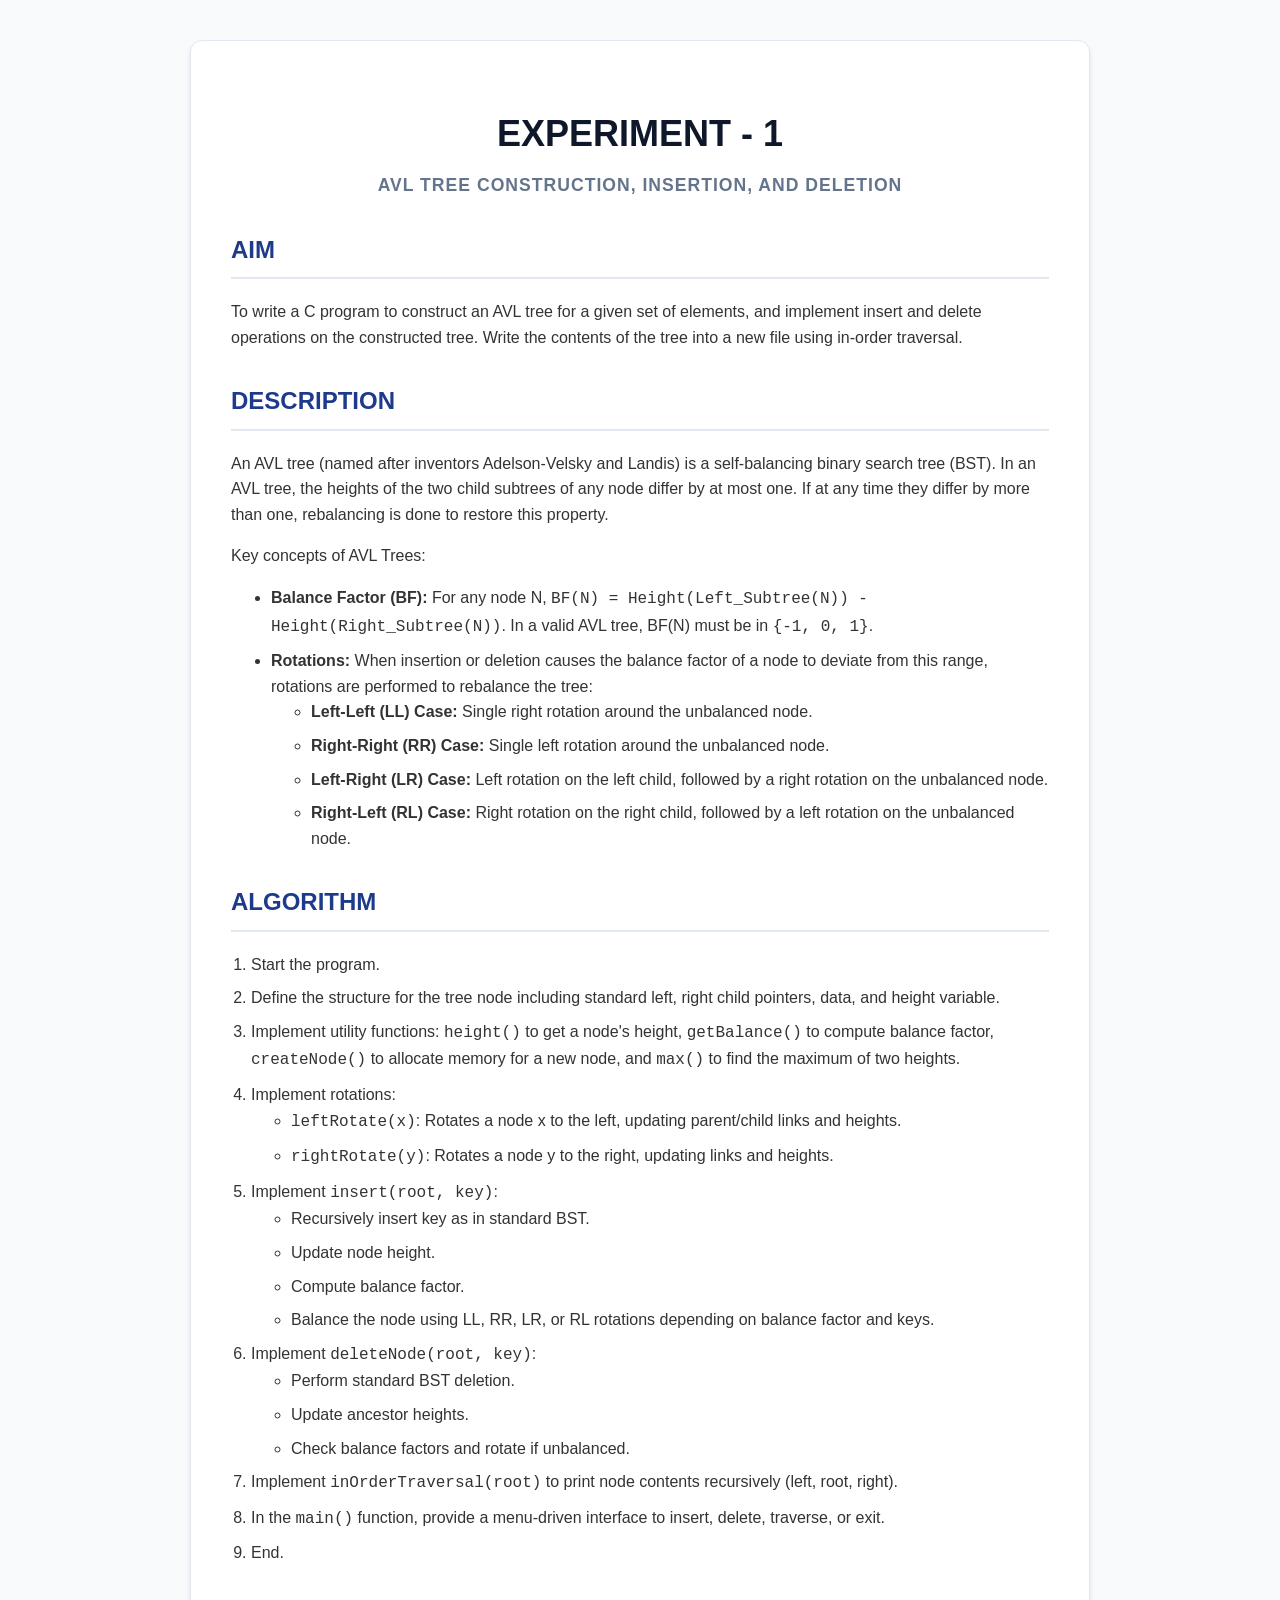
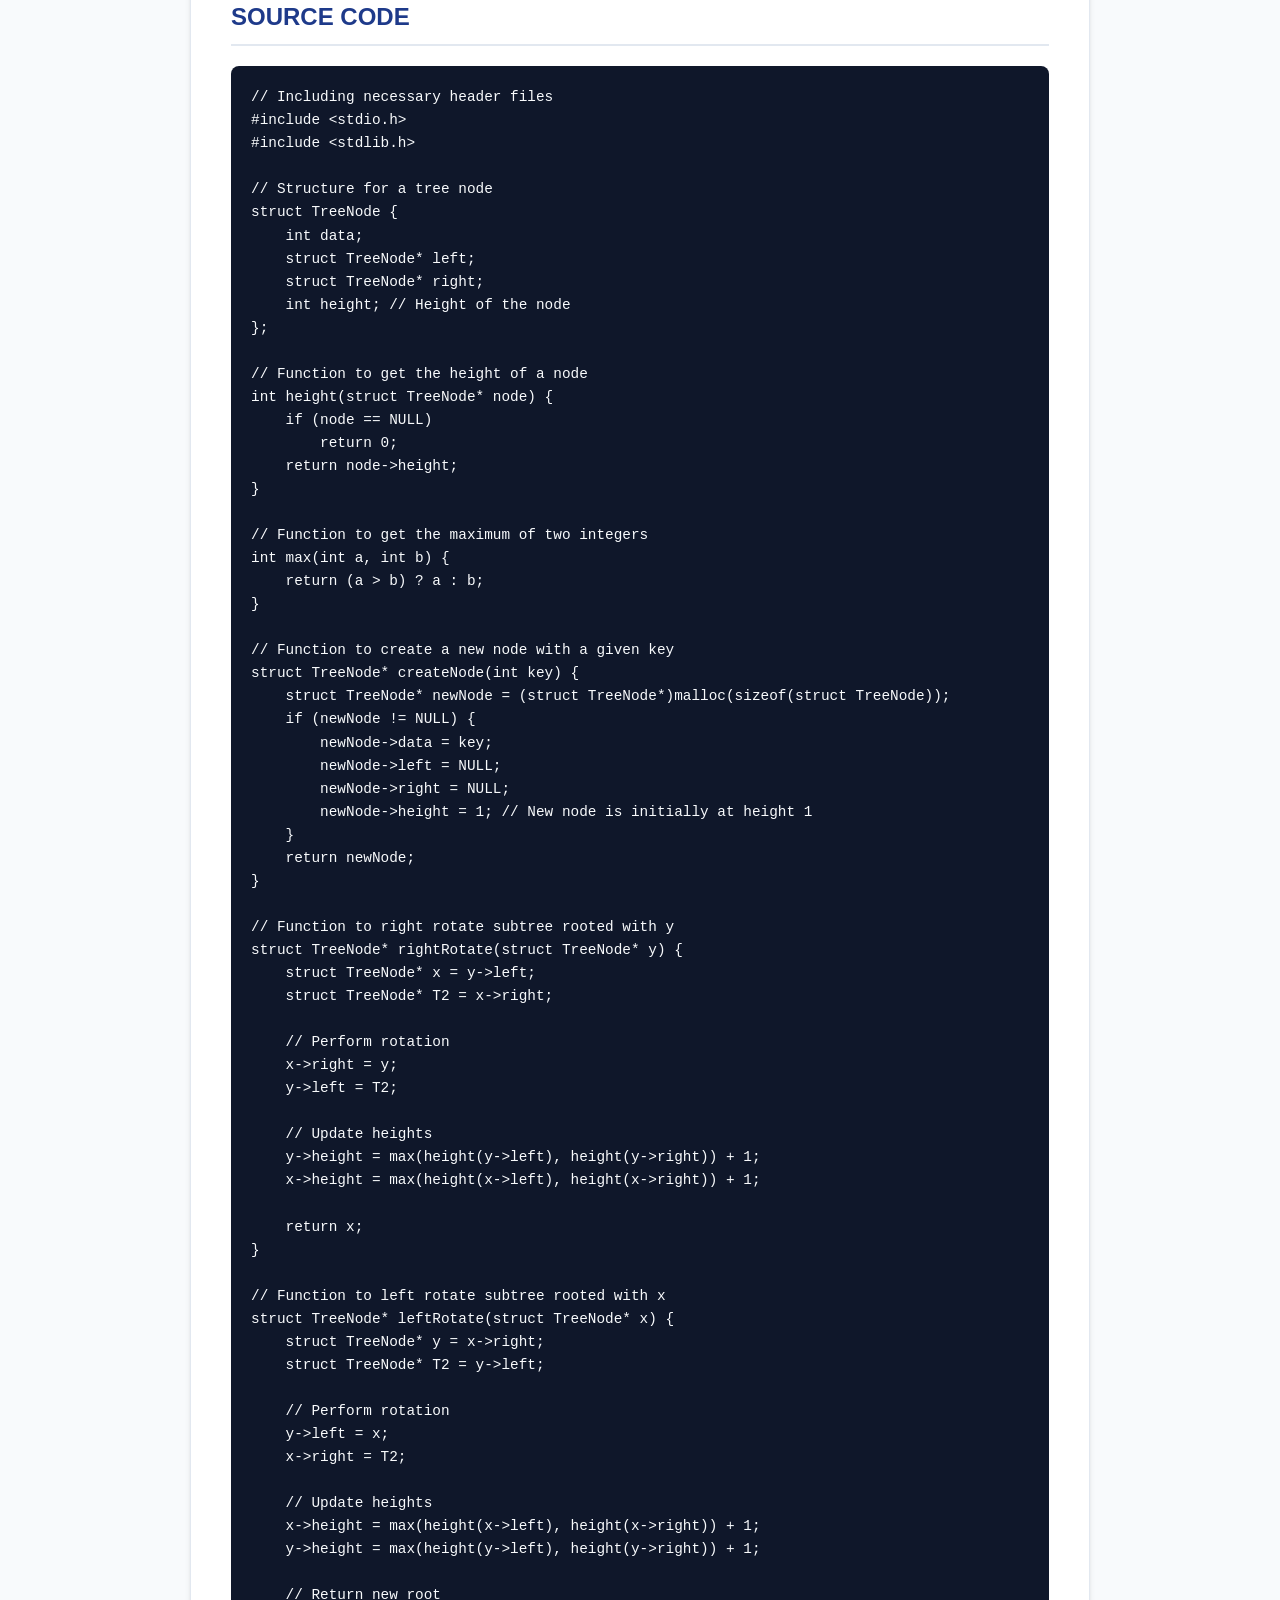
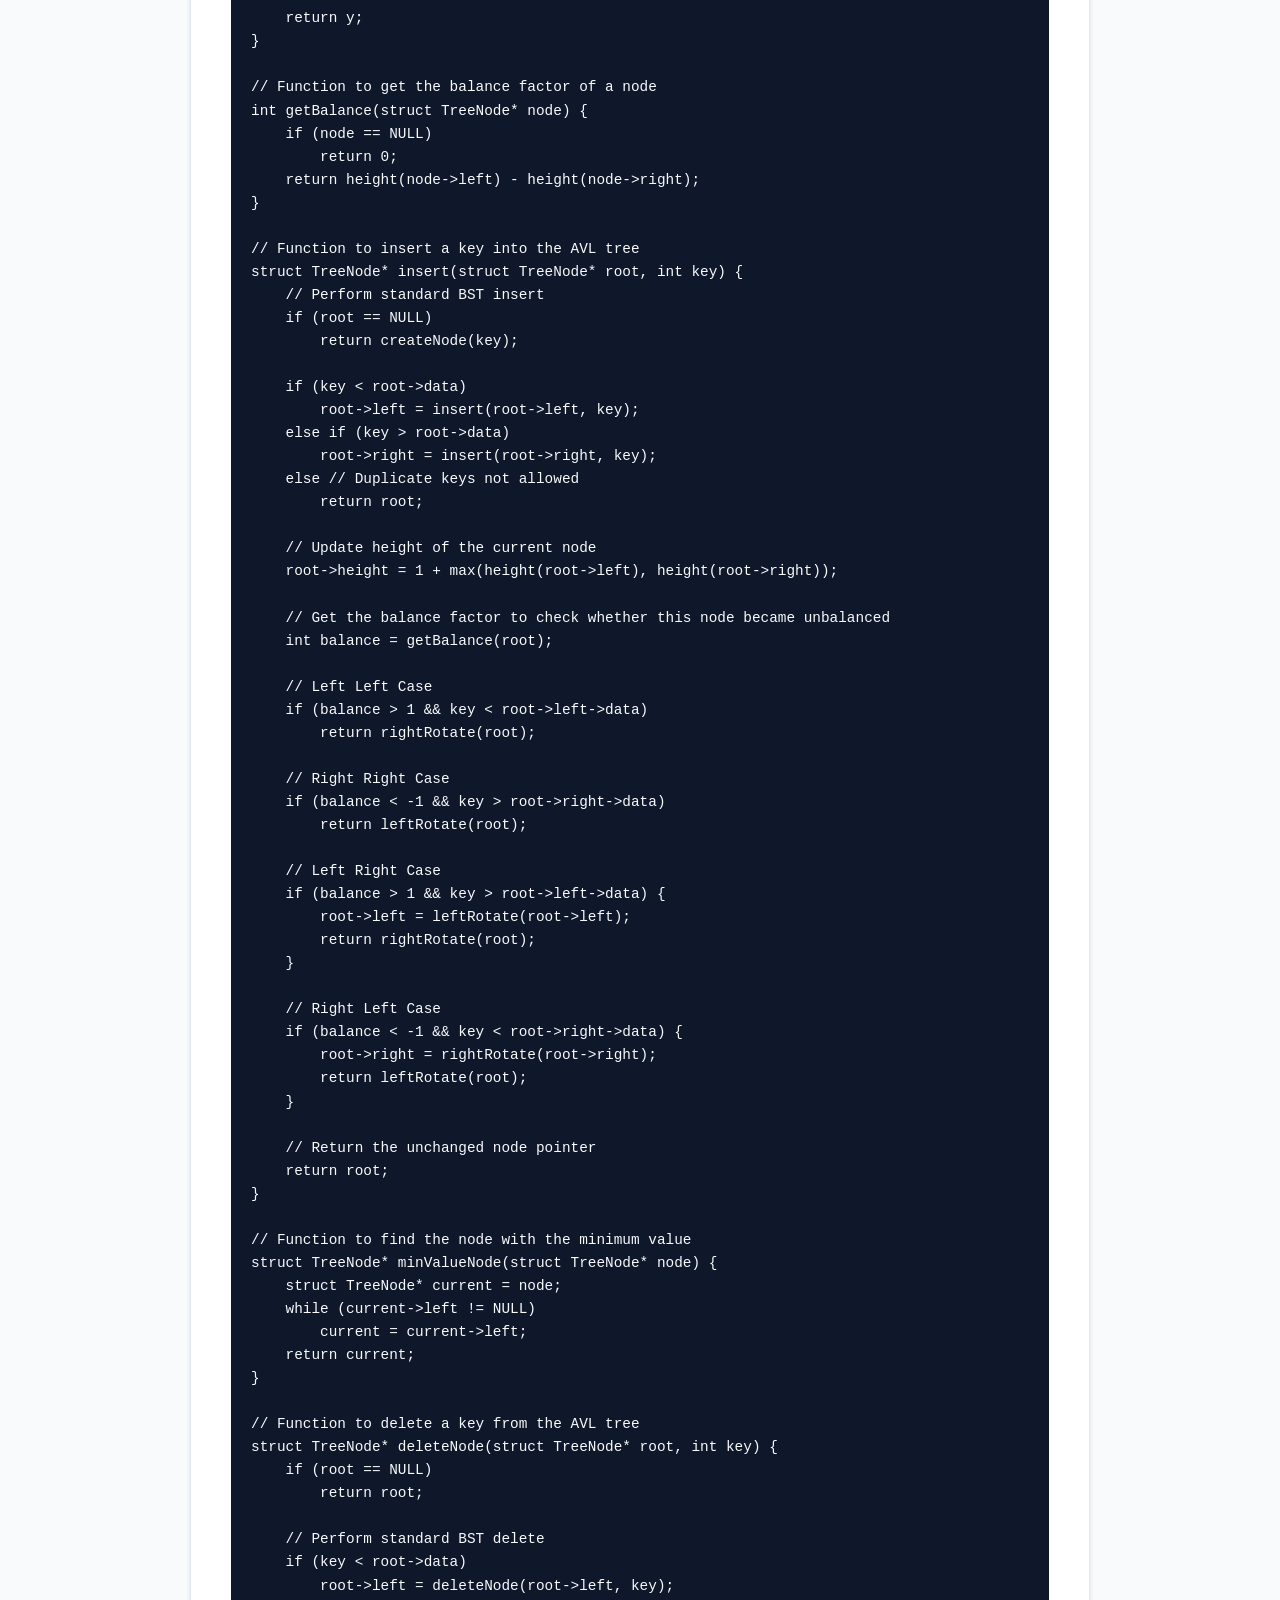
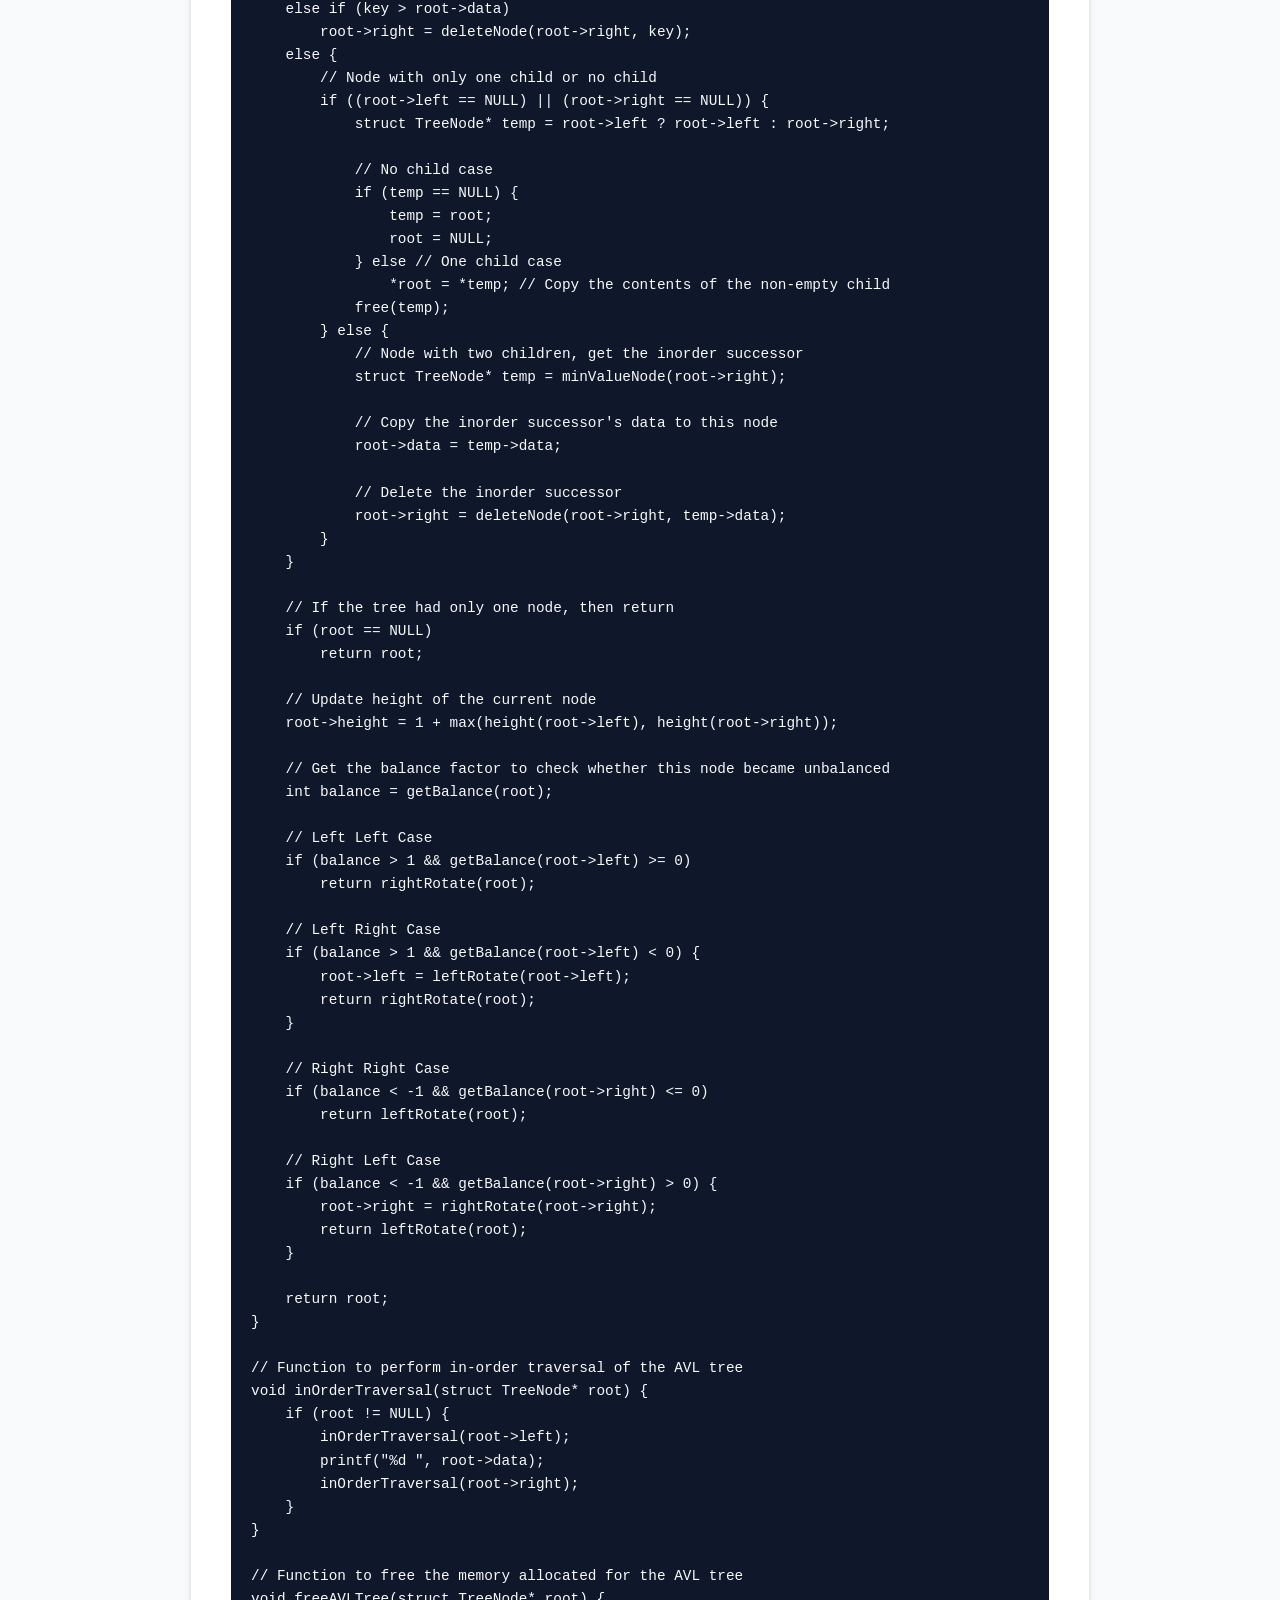
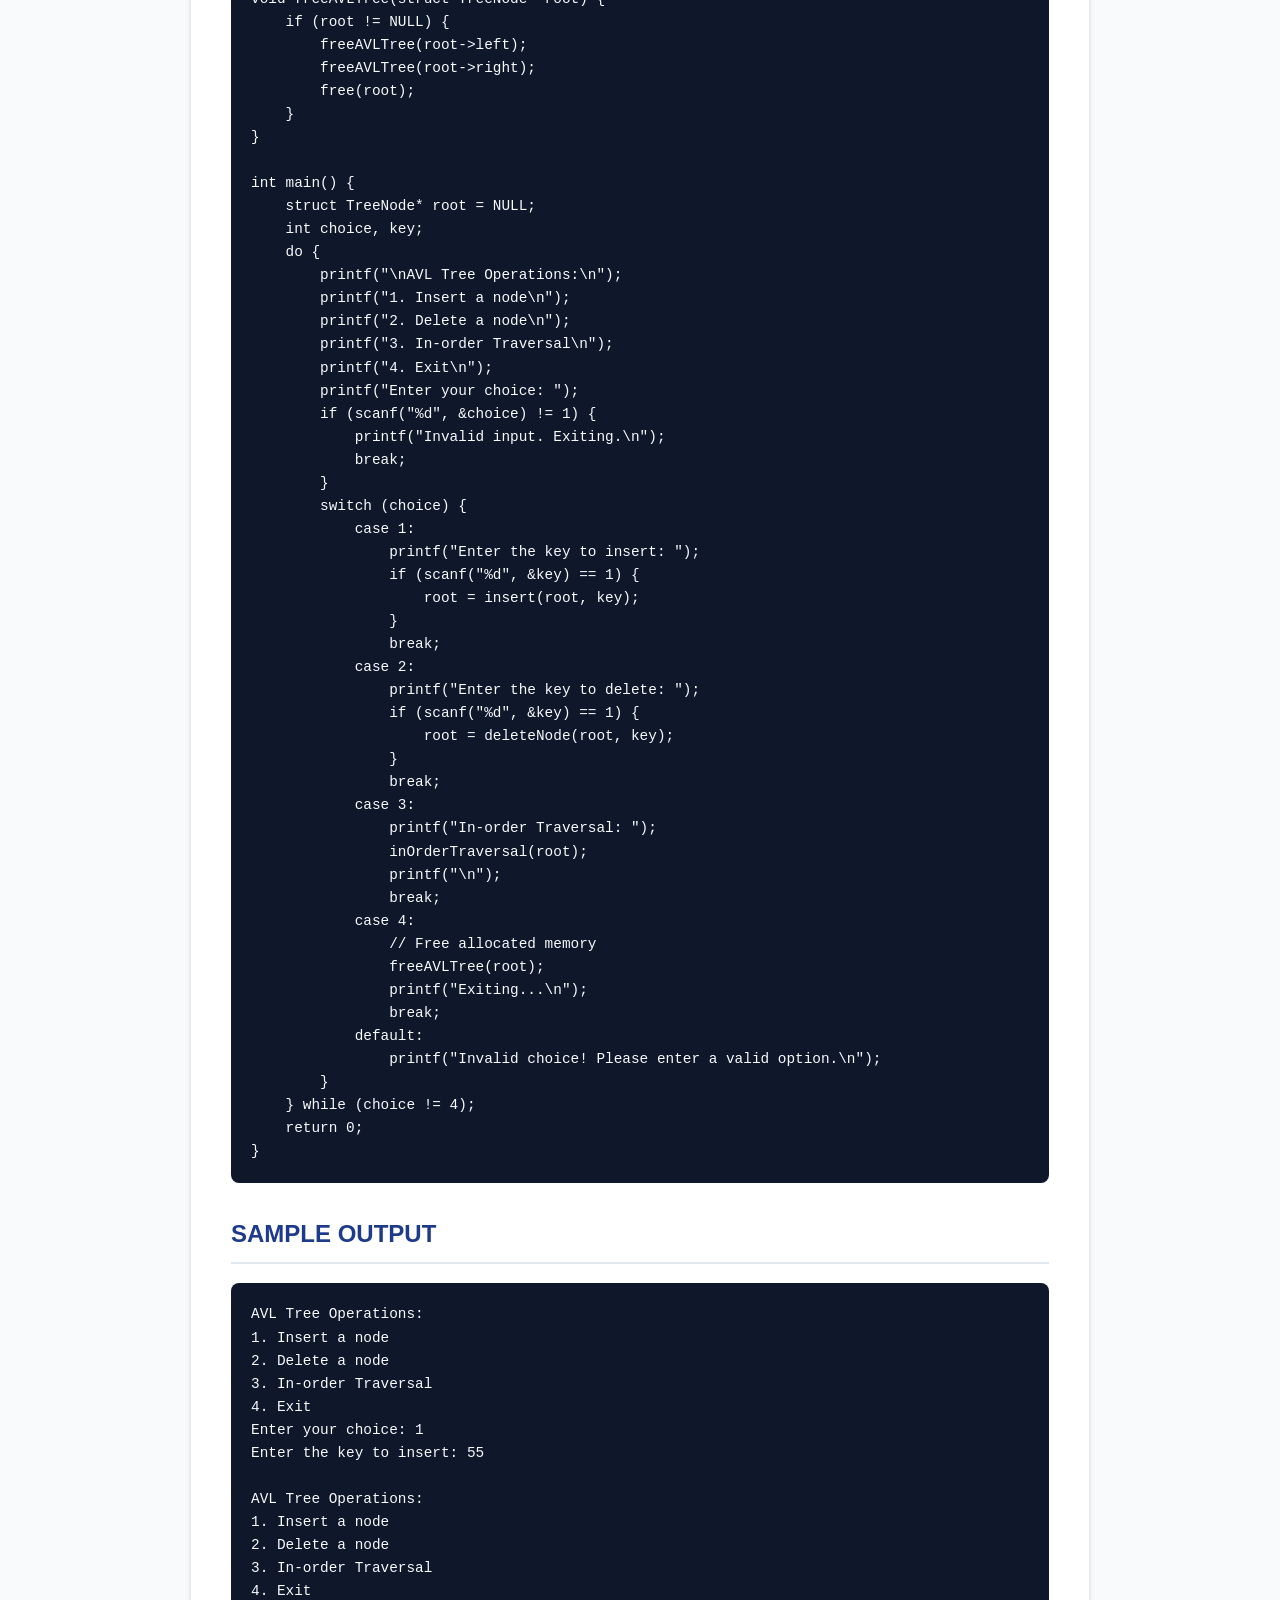
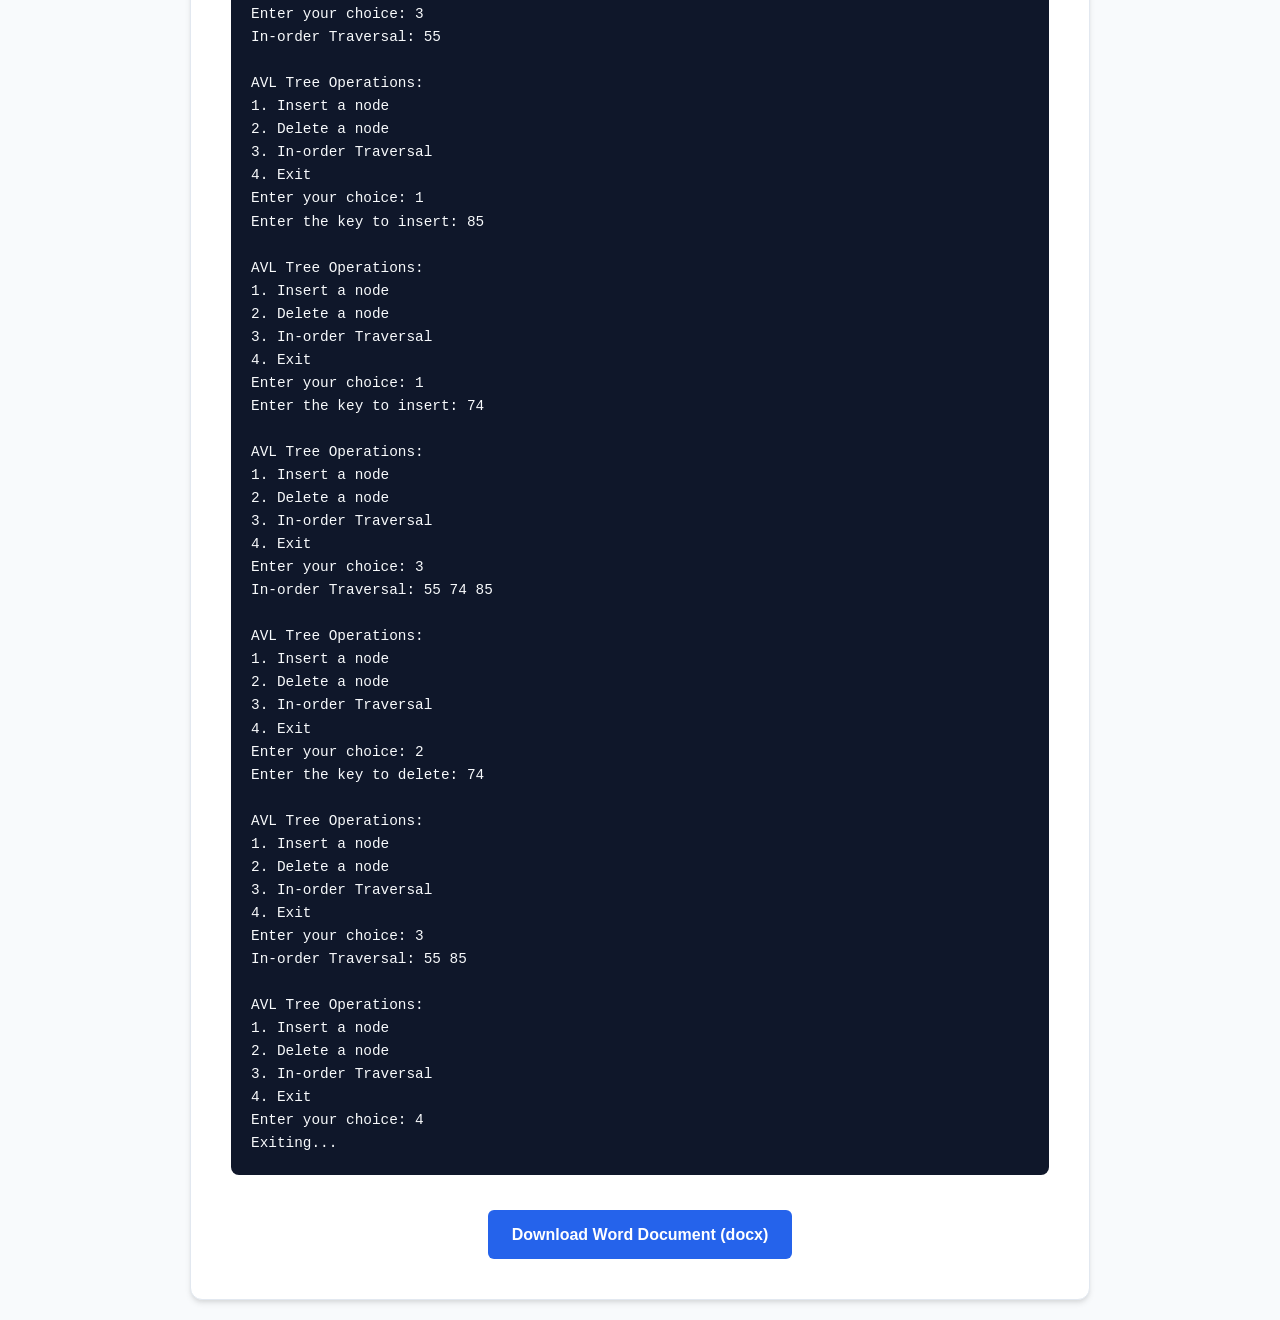
<file: adsa1.html>
<!DOCTYPE html>
<html lang="en">
<head>
    <meta charset="UTF-8">
    <meta name="viewport" content="width=device-width, initial-scale=1.0">
    <title>Experiment 1: AVL Tree</title>
    <style>
        body {
            font-family: 'Inter', -apple-system, BlinkMacSystemFont, "Segoe UI", Roboto, Helvetica, Arial, sans-serif;
            line-height: 1.6;
            color: #333;
            max-width: 900px;
            margin: 0 auto;
            padding: 40px 20px;
            background-color: #f8fafc;
        }
        .card {
            background: #ffffff;
            padding: 40px;
            border-radius: 12px;
            box-shadow: 0 4px 6px -1px rgba(0, 0, 0, 0.1), 0 2px 4px -1px rgba(0, 0, 0, 0.06);
            border: 1px solid #e2e8f0;
        }
        h1 {
            color: #0f172a;
            font-size: 2.25rem;
            margin-bottom: 0.5rem;
            text-align: center;
        }
        .subtitle {
            text-align: center;
            color: #64748b;
            font-size: 1.1rem;
            margin-bottom: 2rem;
            text-transform: uppercase;
            letter-spacing: 1px;
            font-weight: 600;
        }
        h2 {
            color: #1e3a8a;
            border-bottom: 2px solid #e2e8f0;
            padding-bottom: 8px;
            margin-top: 2rem;
            font-size: 1.5rem;
        }
        pre {
            background-color: #0f172a;
            color: #f8fafc;
            padding: 20px;
            border-radius: 8px;
            overflow-x: auto;
            font-family: 'Fira Code', 'Consolas', monospace;
            font-size: 0.9rem;
        }
        code {
            font-family: 'Fira Code', 'Consolas', monospace;
        }
        ol {
            padding-left: 20px;
        }
        li {
            margin-bottom: 8px;
        }
        .download-btn {
            display: inline-block;
            background-color: #2563eb;
            color: white;
            padding: 12px 24px;
            text-decoration: none;
            border-radius: 6px;
            font-weight: bold;
            margin-top: 20px;
            transition: background-color 0.2s;
        }
        .download-btn:hover {
            background-color: #1d4ed8;
        }
        .header-container {
            text-align: center;
            margin-bottom: 30px;
        }
    </style>
</head>
<body>
    <div class="card">
        <div class="header-container">
            <h1>EXPERIMENT - 1</h1>
            <div class="subtitle">AVL Tree Construction, Insertion, and Deletion</div>
        </div>

        <h2>AIM</h2>
        <p>To write a C program to construct an AVL tree for a given set of elements, and implement insert and delete operations on the constructed tree. Write the contents of the tree into a new file using in-order traversal.</p>

        <h2>DESCRIPTION</h2>
        <p>An AVL tree (named after inventors Adelson-Velsky and Landis) is a self-balancing binary search tree (BST). In an AVL tree, the heights of the two child subtrees of any node differ by at most one. If at any time they differ by more than one, rebalancing is done to restore this property.</p>
        <p>Key concepts of AVL Trees:</p>
        <ul>
            <li><strong>Balance Factor (BF):</strong> For any node N, <code>BF(N) = Height(Left_Subtree(N)) - Height(Right_Subtree(N))</code>. In a valid AVL tree, BF(N) must be in <code>{-1, 0, 1}</code>.</li>
            <li><strong>Rotations:</strong> When insertion or deletion causes the balance factor of a node to deviate from this range, rotations are performed to rebalance the tree:
                <ul>
                    <li><strong>Left-Left (LL) Case:</strong> Single right rotation around the unbalanced node.</li>
                    <li><strong>Right-Right (RR) Case:</strong> Single left rotation around the unbalanced node.</li>
                    <li><strong>Left-Right (LR) Case:</strong> Left rotation on the left child, followed by a right rotation on the unbalanced node.</li>
                    <li><strong>Right-Left (RL) Case:</strong> Right rotation on the right child, followed by a left rotation on the unbalanced node.</li>
                </ul>
            </li>
        </ul>

        <h2>ALGORITHM</h2>
        <ol>
            <li>Start the program.</li>
            <li>Define the structure for the tree node including standard left, right child pointers, data, and height variable.</li>
            <li>Implement utility functions: <code>height()</code> to get a node's height, <code>getBalance()</code> to compute balance factor, <code>createNode()</code> to allocate memory for a new node, and <code>max()</code> to find the maximum of two heights.</li>
            <li>Implement rotations:
                <ul>
                    <li><code>leftRotate(x)</code>: Rotates a node x to the left, updating parent/child links and heights.</li>
                    <li><code>rightRotate(y)</code>: Rotates a node y to the right, updating links and heights.</li>
                </ul>
            </li>
            <li>Implement <code>insert(root, key)</code>:
                <ul>
                    <li>Recursively insert key as in standard BST.</li>
                    <li>Update node height.</li>
                    <li>Compute balance factor.</li>
                    <li>Balance the node using LL, RR, LR, or RL rotations depending on balance factor and keys.</li>
                </ul>
            </li>
            <li>Implement <code>deleteNode(root, key)</code>:
                <ul>
                    <li>Perform standard BST deletion.</li>
                    <li>Update ancestor heights.</li>
                    <li>Check balance factors and rotate if unbalanced.</li>
                </ul>
            </li>
            <li>Implement <code>inOrderTraversal(root)</code> to print node contents recursively (left, root, right).</li>
            <li>In the <code>main()</code> function, provide a menu-driven interface to insert, delete, traverse, or exit.</li>
            <li>End.</li>
        </ol>

        <h2>SOURCE CODE</h2>
        <pre><code>// Including necessary header files
#include &lt;stdio.h&gt;
#include &lt;stdlib.h&gt;

// Structure for a tree node
struct TreeNode {
    int data;
    struct TreeNode* left;
    struct TreeNode* right;
    int height; // Height of the node
};

// Function to get the height of a node
int height(struct TreeNode* node) {
    if (node == NULL)
        return 0;
    return node-&gt;height;
}

// Function to get the maximum of two integers
int max(int a, int b) {
    return (a &gt; b) ? a : b;
}

// Function to create a new node with a given key
struct TreeNode* createNode(int key) {
    struct TreeNode* newNode = (struct TreeNode*)malloc(sizeof(struct TreeNode));
    if (newNode != NULL) {
        newNode-&gt;data = key;
        newNode-&gt;left = NULL;
        newNode-&gt;right = NULL;
        newNode-&gt;height = 1; // New node is initially at height 1
    }
    return newNode;
}

// Function to right rotate subtree rooted with y
struct TreeNode* rightRotate(struct TreeNode* y) {
    struct TreeNode* x = y-&gt;left;
    struct TreeNode* T2 = x-&gt;right;

    // Perform rotation
    x-&gt;right = y;
    y-&gt;left = T2;

    // Update heights
    y-&gt;height = max(height(y-&gt;left), height(y-&gt;right)) + 1;
    x-&gt;height = max(height(x-&gt;left), height(x-&gt;right)) + 1;

    return x;
}

// Function to left rotate subtree rooted with x
struct TreeNode* leftRotate(struct TreeNode* x) {
    struct TreeNode* y = x-&gt;right;
    struct TreeNode* T2 = y-&gt;left;

    // Perform rotation
    y-&gt;left = x;
    x-&gt;right = T2;

    // Update heights
    x-&gt;height = max(height(x-&gt;left), height(x-&gt;right)) + 1;
    y-&gt;height = max(height(y-&gt;left), height(y-&gt;right)) + 1;

    // Return new root
    return y;
}

// Function to get the balance factor of a node
int getBalance(struct TreeNode* node) {
    if (node == NULL)
        return 0;
    return height(node-&gt;left) - height(node-&gt;right);
}

// Function to insert a key into the AVL tree
struct TreeNode* insert(struct TreeNode* root, int key) {
    // Perform standard BST insert
    if (root == NULL)
        return createNode(key);

    if (key &lt; root-&gt;data)
        root-&gt;left = insert(root-&gt;left, key);
    else if (key &gt; root-&gt;data)
        root-&gt;right = insert(root-&gt;right, key);
    else // Duplicate keys not allowed
        return root;

    // Update height of the current node
    root-&gt;height = 1 + max(height(root-&gt;left), height(root-&gt;right));

    // Get the balance factor to check whether this node became unbalanced
    int balance = getBalance(root);

    // Left Left Case
    if (balance &gt; 1 && key &lt; root-&gt;left-&gt;data)
        return rightRotate(root);

    // Right Right Case
    if (balance &lt; -1 && key &gt; root-&gt;right-&gt;data)
        return leftRotate(root);

    // Left Right Case
    if (balance &gt; 1 && key &gt; root-&gt;left-&gt;data) {
        root-&gt;left = leftRotate(root-&gt;left);
        return rightRotate(root);
    }

    // Right Left Case
    if (balance &lt; -1 && key &lt; root-&gt;right-&gt;data) {
        root-&gt;right = rightRotate(root-&gt;right);
        return leftRotate(root);
    }

    // Return the unchanged node pointer
    return root;
}

// Function to find the node with the minimum value
struct TreeNode* minValueNode(struct TreeNode* node) {
    struct TreeNode* current = node;
    while (current-&gt;left != NULL)
        current = current-&gt;left;
    return current;
}

// Function to delete a key from the AVL tree
struct TreeNode* deleteNode(struct TreeNode* root, int key) {
    if (root == NULL)
        return root;

    // Perform standard BST delete
    if (key &lt; root-&gt;data)
        root-&gt;left = deleteNode(root-&gt;left, key);
    else if (key &gt; root-&gt;data)
        root-&gt;right = deleteNode(root-&gt;right, key);
    else {
        // Node with only one child or no child
        if ((root-&gt;left == NULL) || (root-&gt;right == NULL)) {
            struct TreeNode* temp = root-&gt;left ? root-&gt;left : root-&gt;right;

            // No child case
            if (temp == NULL) {
                temp = root;
                root = NULL;
            } else // One child case
                *root = *temp; // Copy the contents of the non-empty child
            free(temp);
        } else {
            // Node with two children, get the inorder successor
            struct TreeNode* temp = minValueNode(root-&gt;right);

            // Copy the inorder successor's data to this node
            root-&gt;data = temp-&gt;data;

            // Delete the inorder successor
            root-&gt;right = deleteNode(root-&gt;right, temp-&gt;data);
        }
    }

    // If the tree had only one node, then return
    if (root == NULL)
        return root;

    // Update height of the current node
    root-&gt;height = 1 + max(height(root-&gt;left), height(root-&gt;right));

    // Get the balance factor to check whether this node became unbalanced
    int balance = getBalance(root);

    // Left Left Case
    if (balance &gt; 1 && getBalance(root-&gt;left) &gt;= 0)
        return rightRotate(root);

    // Left Right Case
    if (balance &gt; 1 && getBalance(root-&gt;left) &lt; 0) {
        root-&gt;left = leftRotate(root-&gt;left);
        return rightRotate(root);
    }

    // Right Right Case
    if (balance &lt; -1 && getBalance(root-&gt;right) &lt;= 0)
        return leftRotate(root);

    // Right Left Case
    if (balance &lt; -1 && getBalance(root-&gt;right) &gt; 0) {
        root-&gt;right = rightRotate(root-&gt;right);
        return leftRotate(root);
    }

    return root;
}

// Function to perform in-order traversal of the AVL tree
void inOrderTraversal(struct TreeNode* root) {
    if (root != NULL) {
        inOrderTraversal(root-&gt;left);
        printf("%d ", root-&gt;data);
        inOrderTraversal(root-&gt;right);
    }
}

// Function to free the memory allocated for the AVL tree
void freeAVLTree(struct TreeNode* root) {
    if (root != NULL) {
        freeAVLTree(root-&gt;left);
        freeAVLTree(root-&gt;right);
        free(root);
    }
}

int main() {
    struct TreeNode* root = NULL;
    int choice, key;
    do {
        printf("\nAVL Tree Operations:\n");
        printf("1. Insert a node\n");
        printf("2. Delete a node\n");
        printf("3. In-order Traversal\n");
        printf("4. Exit\n");
        printf("Enter your choice: ");
        if (scanf("%d", &choice) != 1) {
            printf("Invalid input. Exiting.\n");
            break;
        }
        switch (choice) {
            case 1:
                printf("Enter the key to insert: ");
                if (scanf("%d", &key) == 1) {
                    root = insert(root, key);
                }
                break;
            case 2:
                printf("Enter the key to delete: ");
                if (scanf("%d", &key) == 1) {
                    root = deleteNode(root, key);
                }
                break;
            case 3:
                printf("In-order Traversal: ");
                inOrderTraversal(root);
                printf("\n");
                break;
            case 4:
                // Free allocated memory
                freeAVLTree(root);
                printf("Exiting...\n");
                break;
            default:
                printf("Invalid choice! Please enter a valid option.\n");
        }
    } while (choice != 4);
    return 0;
}
</code></pre>

        <h2>SAMPLE OUTPUT</h2>
        <pre><code>AVL Tree Operations:
1. Insert a node
2. Delete a node
3. In-order Traversal
4. Exit
Enter your choice: 1
Enter the key to insert: 55

AVL Tree Operations:
1. Insert a node
2. Delete a node
3. In-order Traversal
4. Exit
Enter your choice: 3
In-order Traversal: 55

AVL Tree Operations:
1. Insert a node
2. Delete a node
3. In-order Traversal
4. Exit
Enter your choice: 1
Enter the key to insert: 85

AVL Tree Operations:
1. Insert a node
2. Delete a node
3. In-order Traversal
4. Exit
Enter your choice: 1
Enter the key to insert: 74

AVL Tree Operations:
1. Insert a node
2. Delete a node
3. In-order Traversal
4. Exit
Enter your choice: 3
In-order Traversal: 55 74 85

AVL Tree Operations:
1. Insert a node
2. Delete a node
3. In-order Traversal
4. Exit
Enter your choice: 2
Enter the key to delete: 74

AVL Tree Operations:
1. Insert a node
2. Delete a node
3. In-order Traversal
4. Exit
Enter your choice: 3
In-order Traversal: 55 85

AVL Tree Operations:
1. Insert a node
2. Delete a node
3. In-order Traversal
4. Exit
Enter your choice: 4
Exiting...</code></pre>

        <div style="text-align: center;">
            <a href="adsa1.docx" class="download-btn">Download Word Document (docx)</a>
        </div>
    </div>
</body>
</html>
</file>
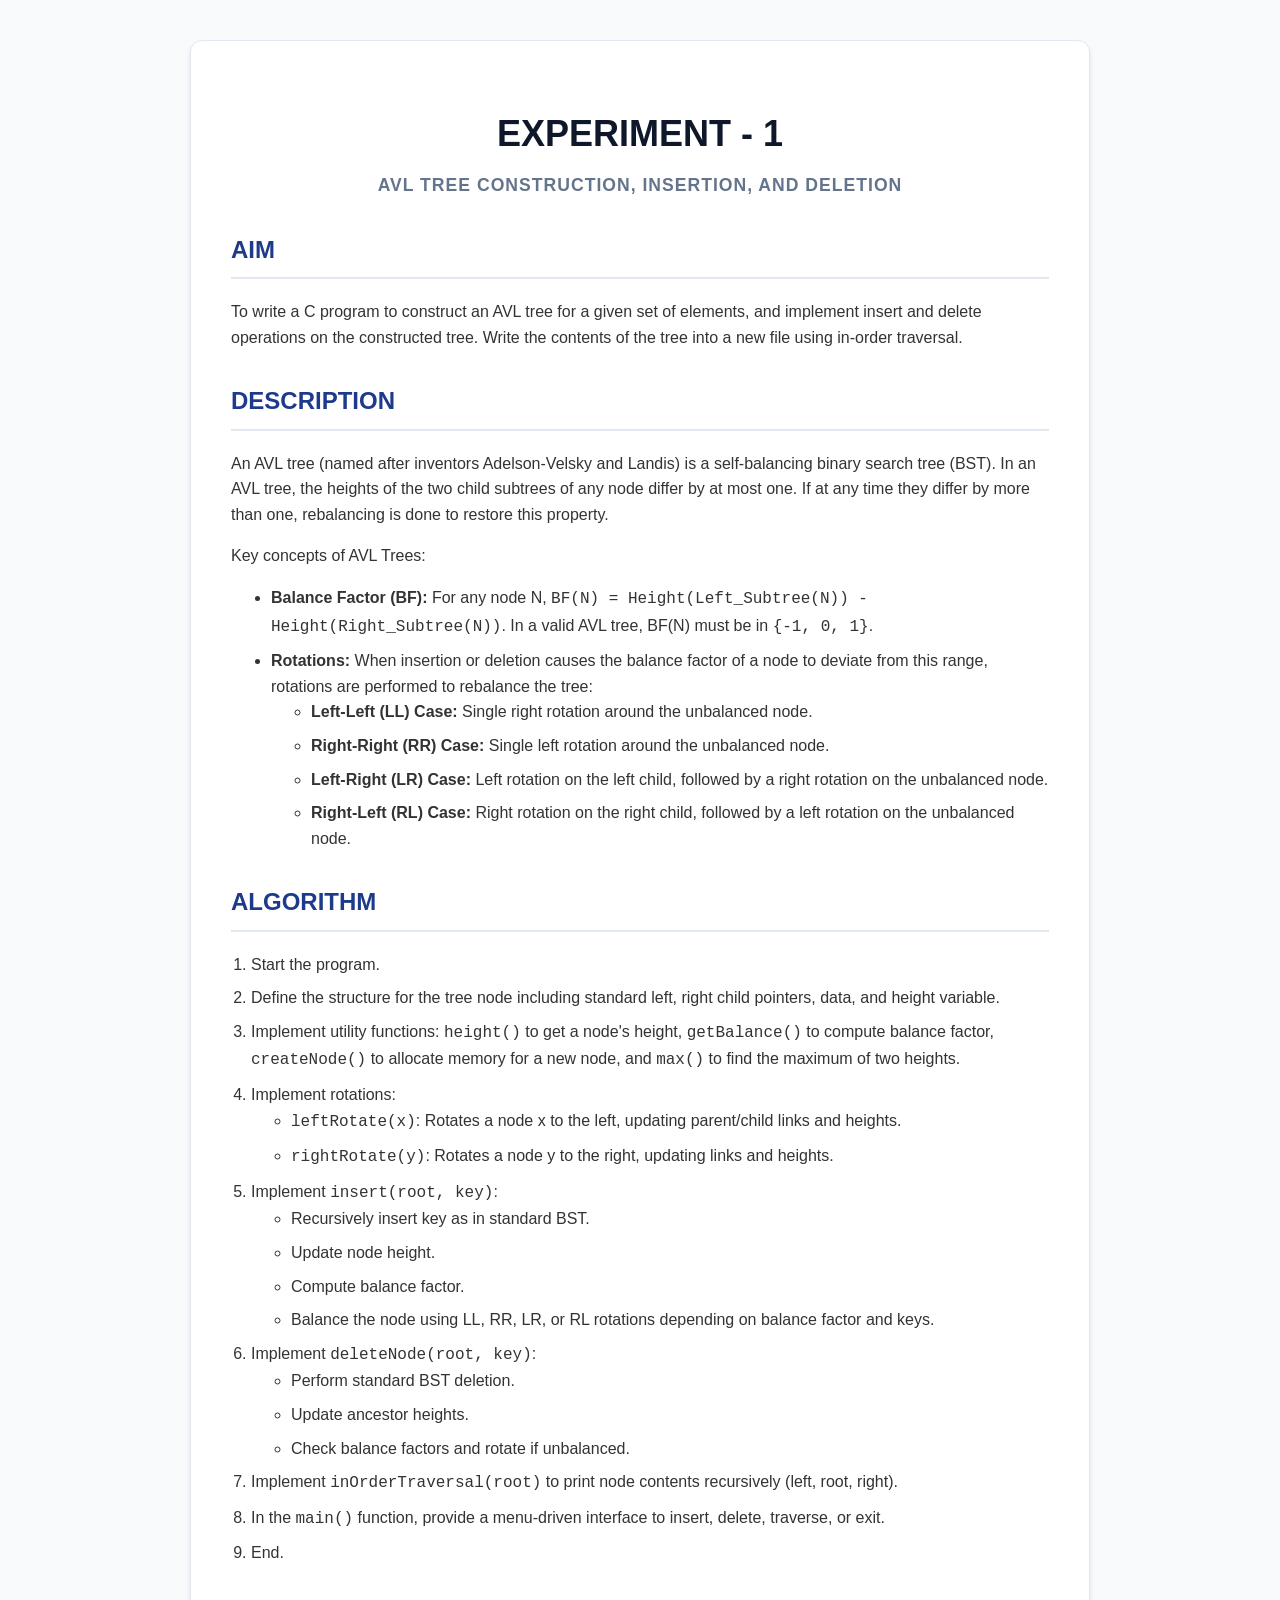
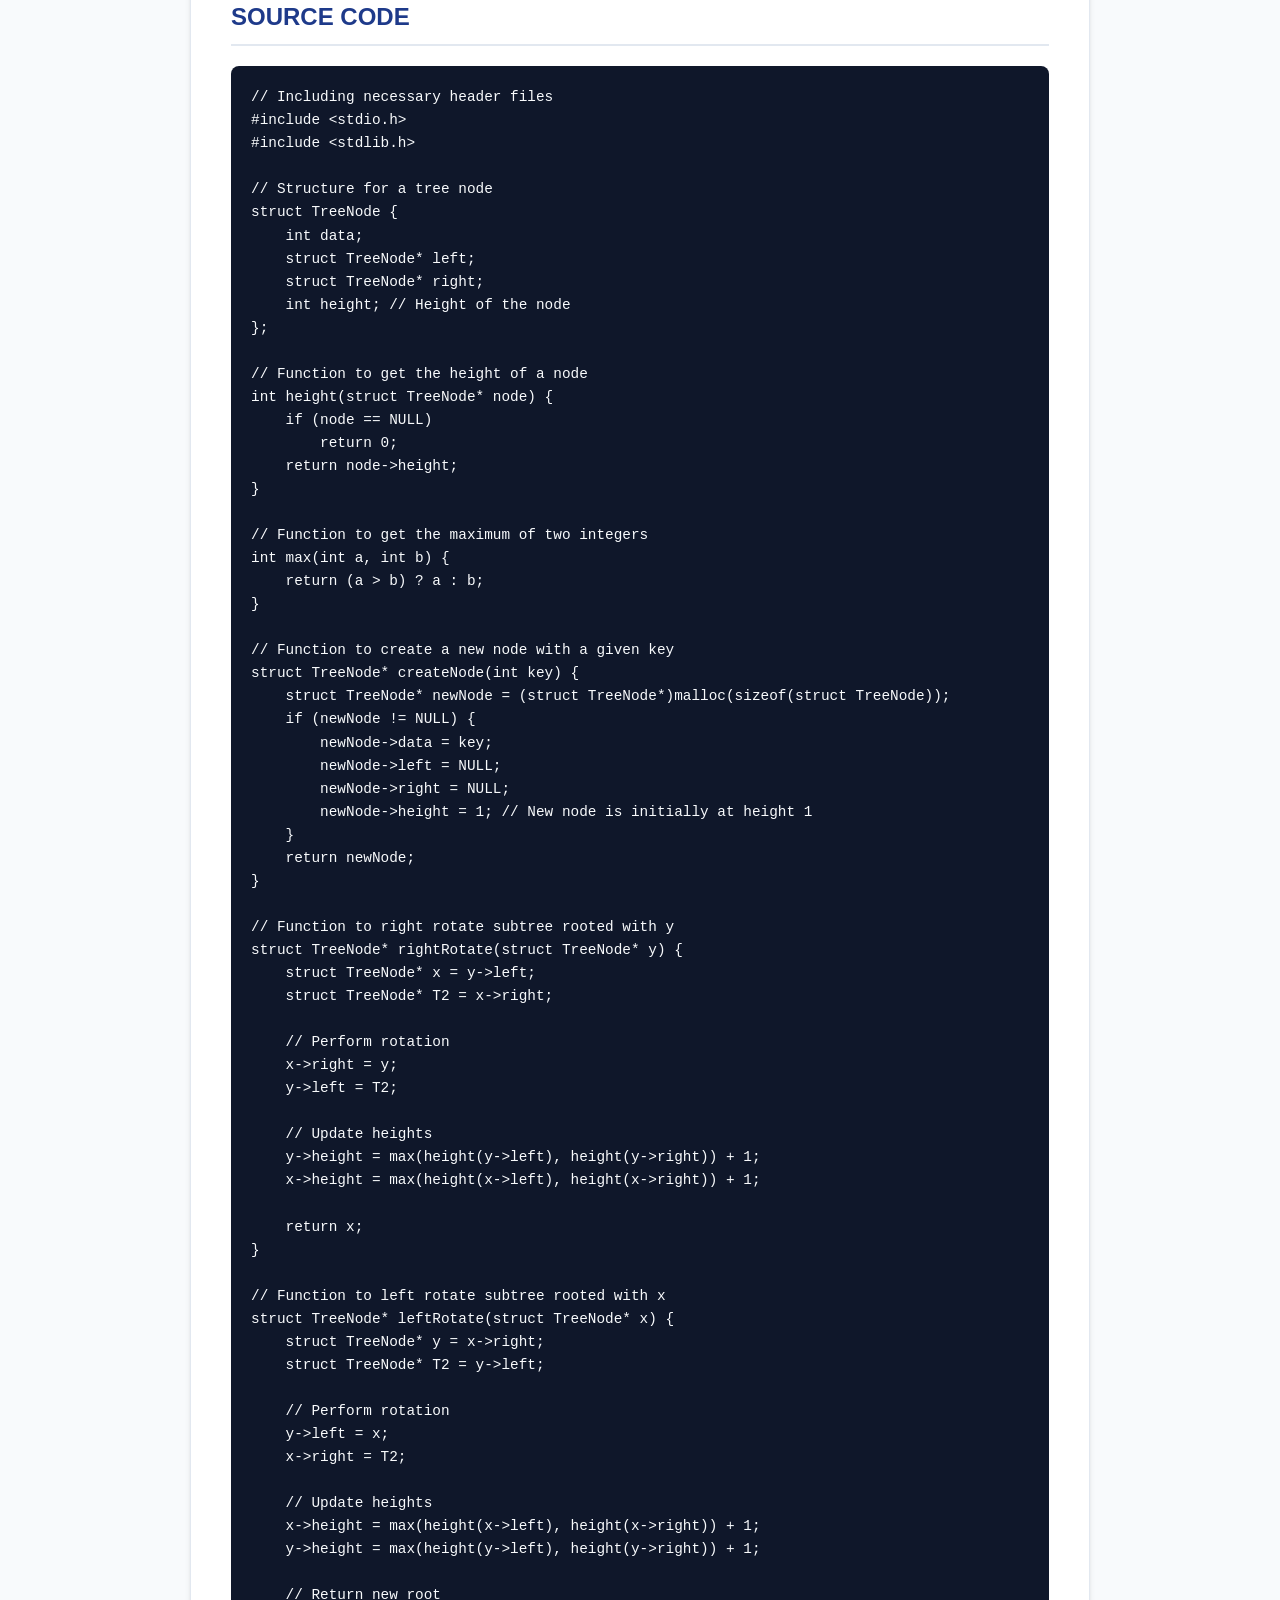
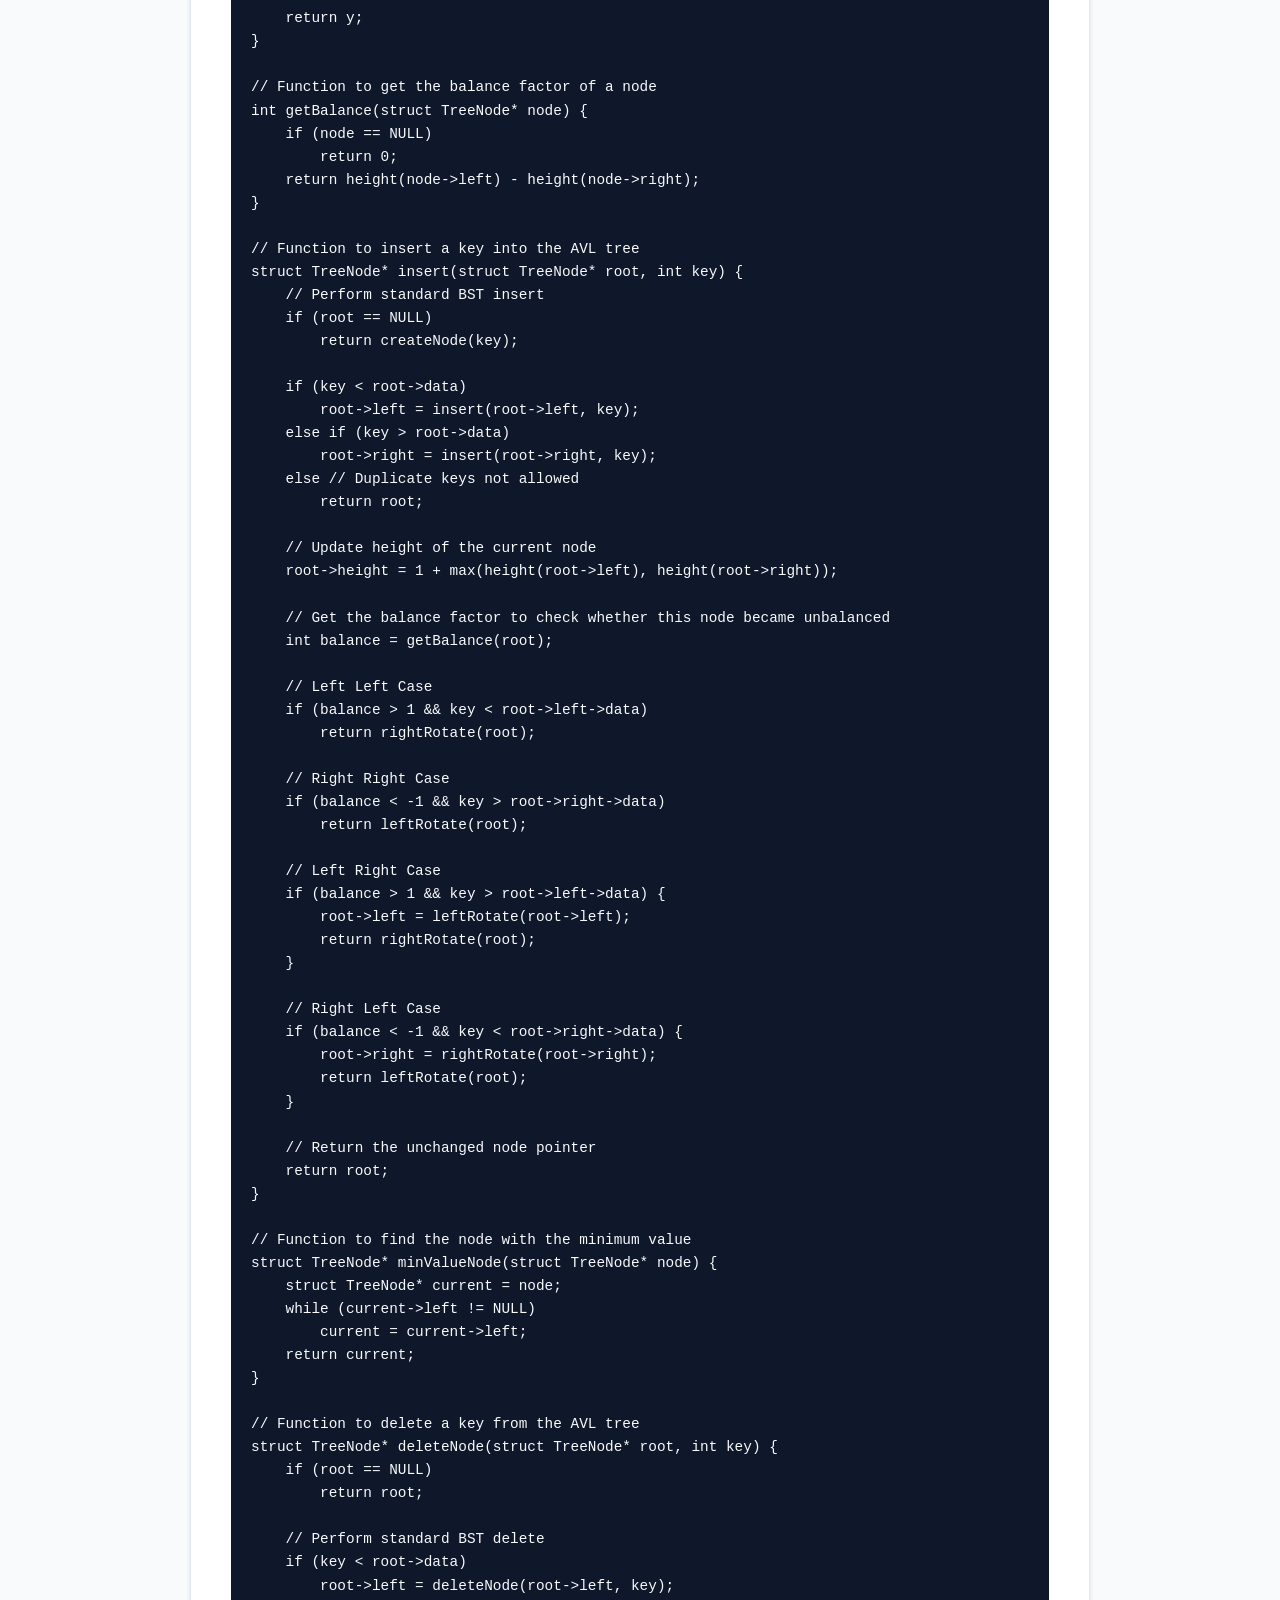
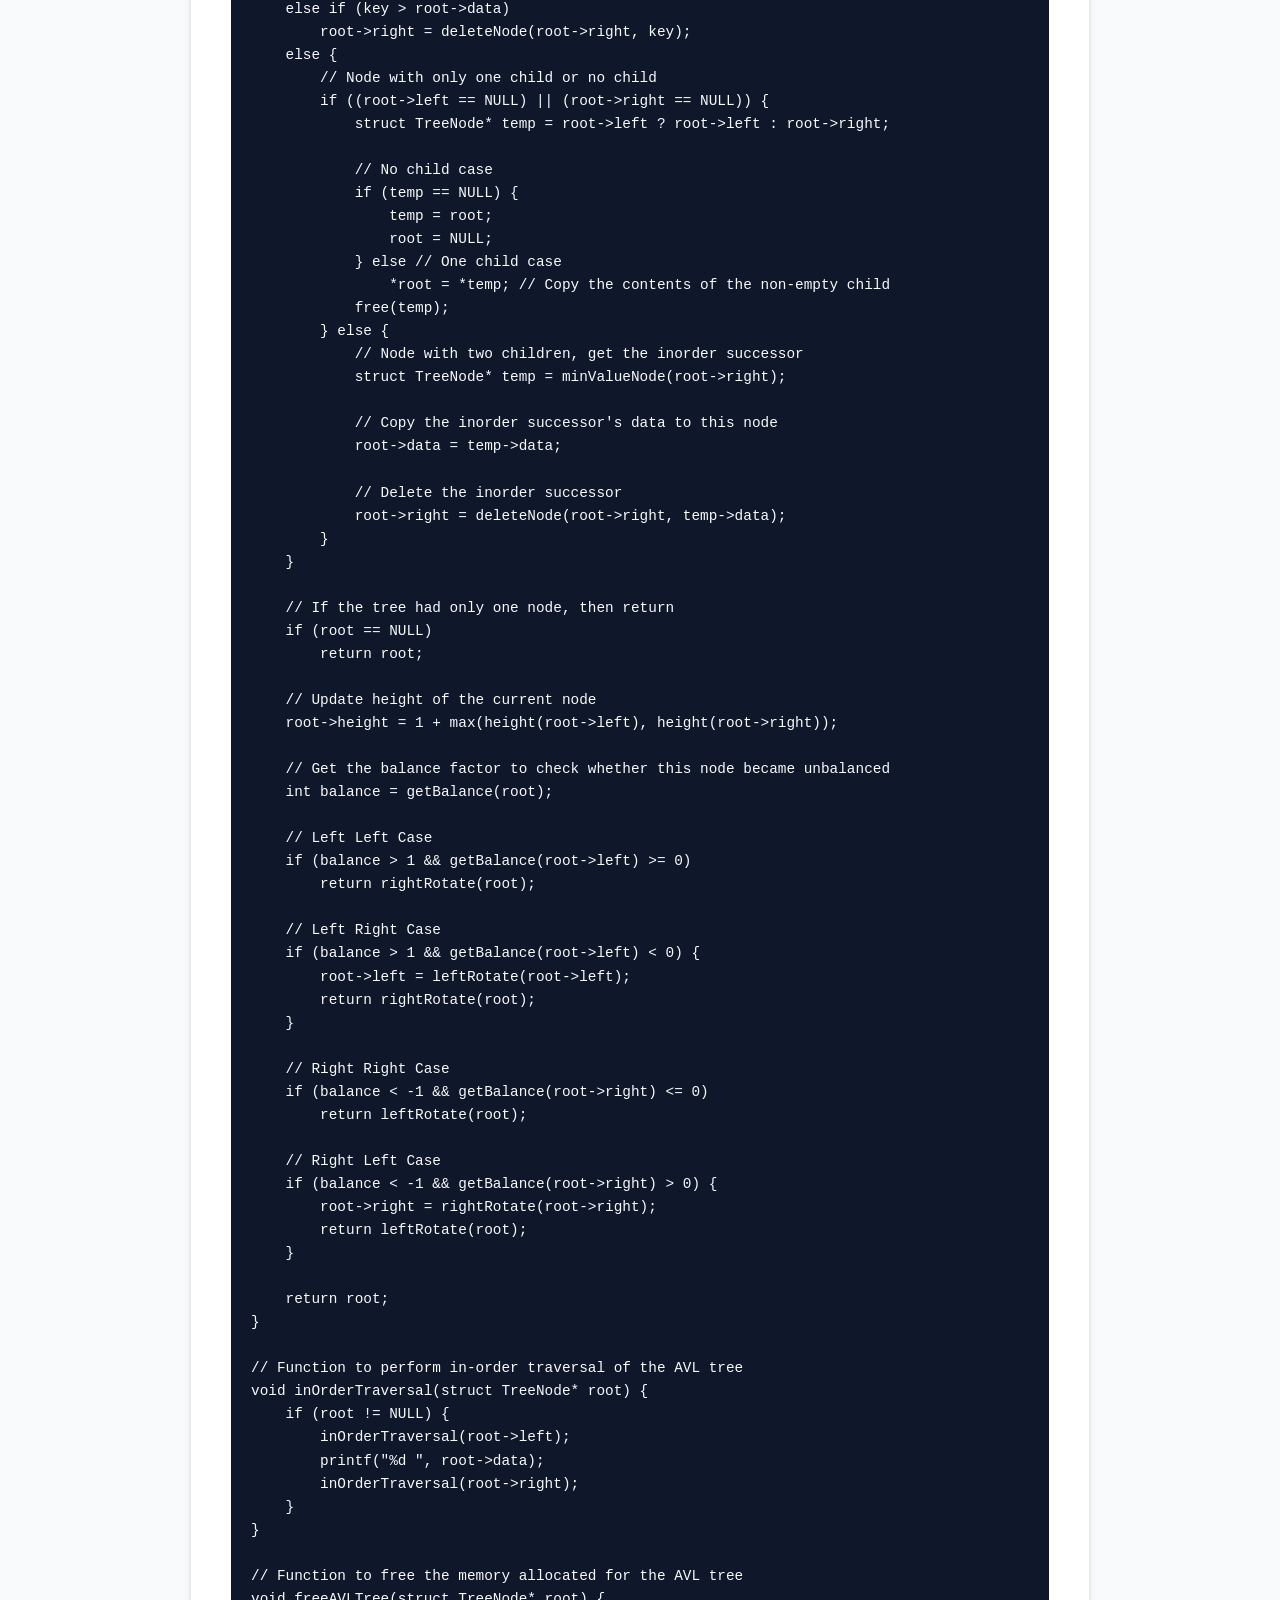
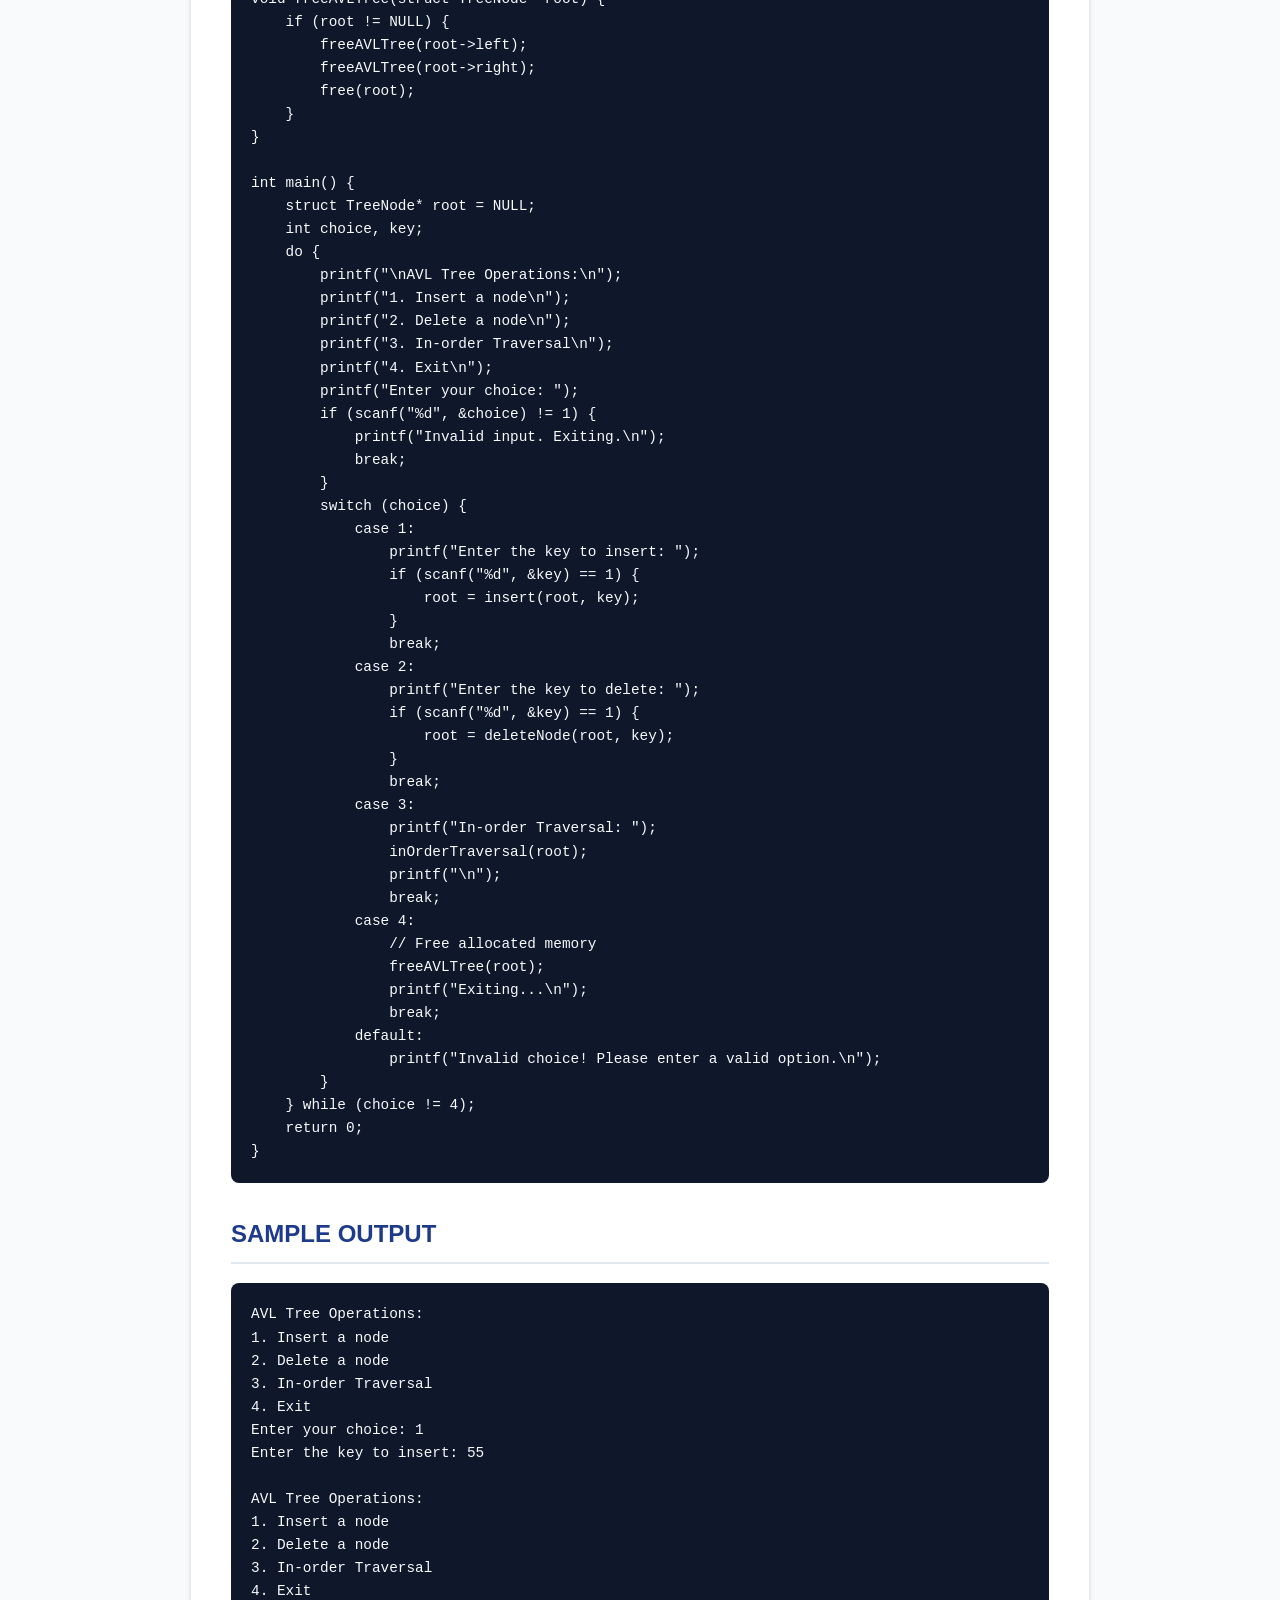
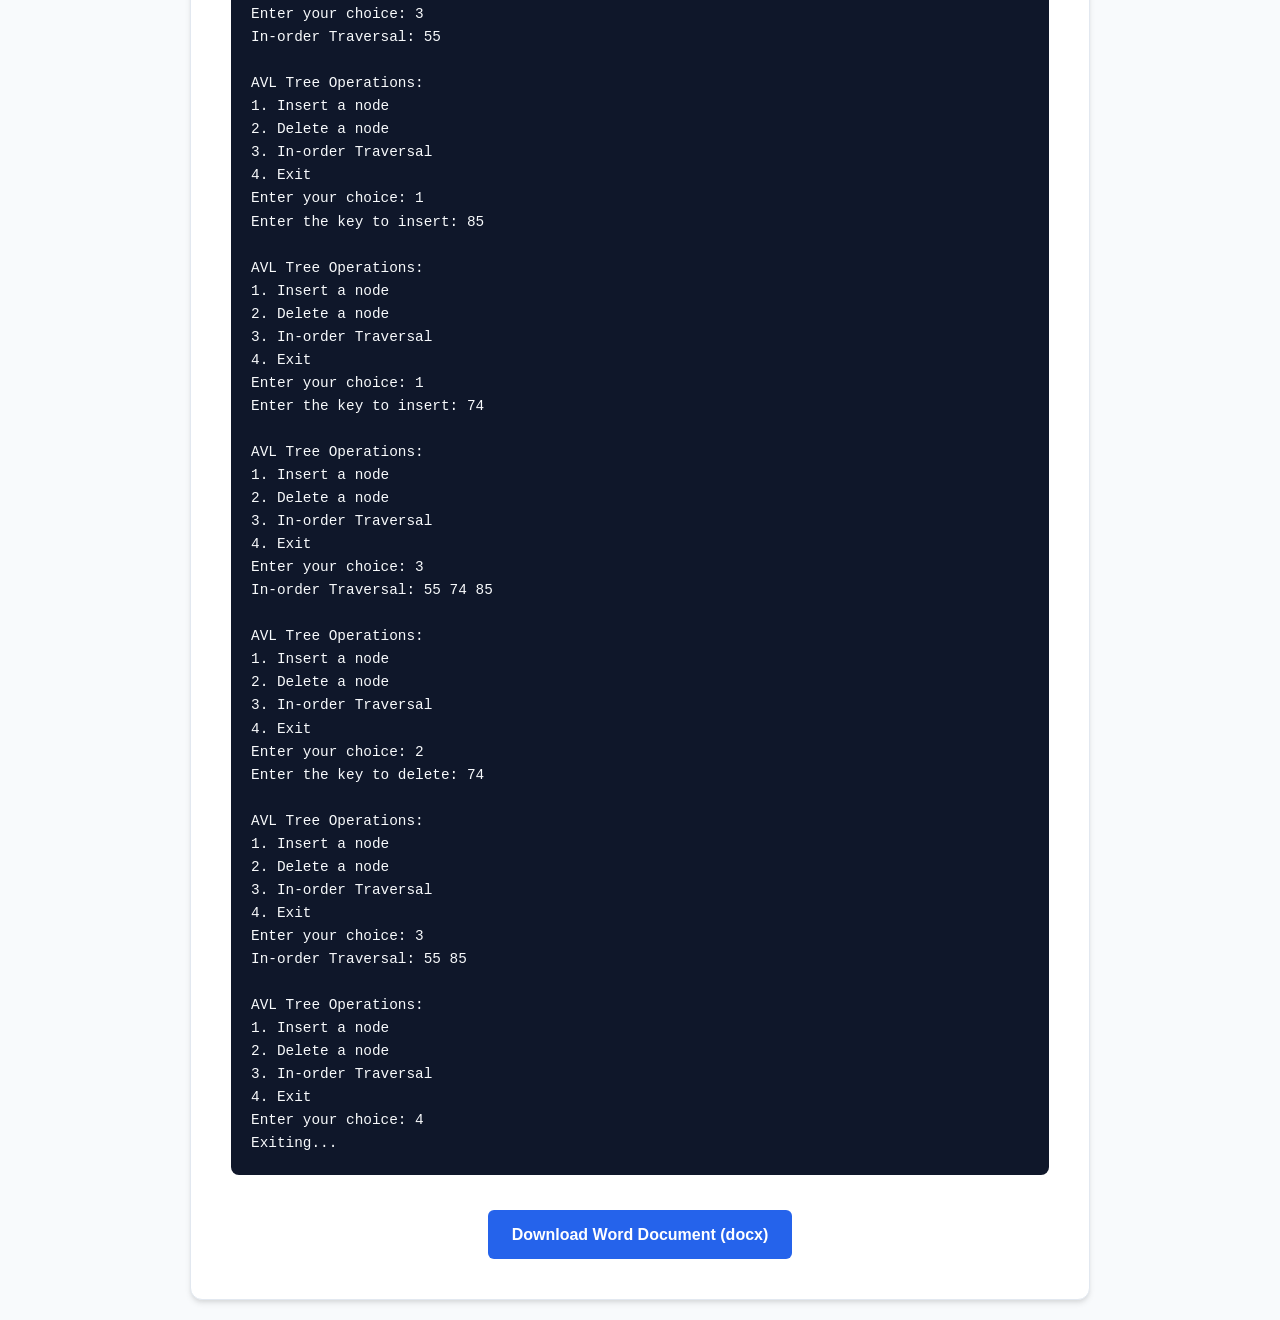
<file: experiment1.html>
<!DOCTYPE html>
<html lang="en">
<head>
    <meta charset="UTF-8">
    <meta name="viewport" content="width=device-width, initial-scale=1.0">
    <title>Experiment 1: AVL Tree</title>
    <style>
        body {
            font-family: 'Inter', -apple-system, BlinkMacSystemFont, "Segoe UI", Roboto, Helvetica, Arial, sans-serif;
            line-height: 1.6;
            color: #333;
            max-width: 900px;
            margin: 0 auto;
            padding: 40px 20px;
            background-color: #f8fafc;
        }
        .card {
            background: #ffffff;
            padding: 40px;
            border-radius: 12px;
            box-shadow: 0 4px 6px -1px rgba(0, 0, 0, 0.1), 0 2px 4px -1px rgba(0, 0, 0, 0.06);
            border: 1px solid #e2e8f0;
        }
        h1 {
            color: #0f172a;
            font-size: 2.25rem;
            margin-bottom: 0.5rem;
            text-align: center;
        }
        .subtitle {
            text-align: center;
            color: #64748b;
            font-size: 1.1rem;
            margin-bottom: 2rem;
            text-transform: uppercase;
            letter-spacing: 1px;
            font-weight: 600;
        }
        h2 {
            color: #1e3a8a;
            border-bottom: 2px solid #e2e8f0;
            padding-bottom: 8px;
            margin-top: 2rem;
            font-size: 1.5rem;
        }
        pre {
            background-color: #0f172a;
            color: #f8fafc;
            padding: 20px;
            border-radius: 8px;
            overflow-x: auto;
            font-family: 'Fira Code', 'Consolas', monospace;
            font-size: 0.9rem;
        }
        code {
            font-family: 'Fira Code', 'Consolas', monospace;
        }
        ol {
            padding-left: 20px;
        }
        li {
            margin-bottom: 8px;
        }
        .download-btn {
            display: inline-block;
            background-color: #2563eb;
            color: white;
            padding: 12px 24px;
            text-decoration: none;
            border-radius: 6px;
            font-weight: bold;
            margin-top: 20px;
            transition: background-color 0.2s;
        }
        .download-btn:hover {
            background-color: #1d4ed8;
        }
        .header-container {
            text-align: center;
            margin-bottom: 30px;
        }
    </style>
</head>
<body>
    <div class="card">
        <div class="header-container">
            <h1>EXPERIMENT - 1</h1>
            <div class="subtitle">AVL Tree Construction, Insertion, and Deletion</div>
        </div>

        <h2>AIM</h2>
        <p>To write a C program to construct an AVL tree for a given set of elements, and implement insert and delete operations on the constructed tree. Write the contents of the tree into a new file using in-order traversal.</p>

        <h2>DESCRIPTION</h2>
        <p>An AVL tree (named after inventors Adelson-Velsky and Landis) is a self-balancing binary search tree (BST). In an AVL tree, the heights of the two child subtrees of any node differ by at most one. If at any time they differ by more than one, rebalancing is done to restore this property.</p>
        <p>Key concepts of AVL Trees:</p>
        <ul>
            <li><strong>Balance Factor (BF):</strong> For any node N, <code>BF(N) = Height(Left_Subtree(N)) - Height(Right_Subtree(N))</code>. In a valid AVL tree, BF(N) must be in <code>{-1, 0, 1}</code>.</li>
            <li><strong>Rotations:</strong> When insertion or deletion causes the balance factor of a node to deviate from this range, rotations are performed to rebalance the tree:
                <ul>
                    <li><strong>Left-Left (LL) Case:</strong> Single right rotation around the unbalanced node.</li>
                    <li><strong>Right-Right (RR) Case:</strong> Single left rotation around the unbalanced node.</li>
                    <li><strong>Left-Right (LR) Case:</strong> Left rotation on the left child, followed by a right rotation on the unbalanced node.</li>
                    <li><strong>Right-Left (RL) Case:</strong> Right rotation on the right child, followed by a left rotation on the unbalanced node.</li>
                </ul>
            </li>
        </ul>

        <h2>ALGORITHM</h2>
        <ol>
            <li>Start the program.</li>
            <li>Define the structure for the tree node including standard left, right child pointers, data, and height variable.</li>
            <li>Implement utility functions: <code>height()</code> to get a node's height, <code>getBalance()</code> to compute balance factor, <code>createNode()</code> to allocate memory for a new node, and <code>max()</code> to find the maximum of two heights.</li>
            <li>Implement rotations:
                <ul>
                    <li><code>leftRotate(x)</code>: Rotates a node x to the left, updating parent/child links and heights.</li>
                    <li><code>rightRotate(y)</code>: Rotates a node y to the right, updating links and heights.</li>
                </ul>
            </li>
            <li>Implement <code>insert(root, key)</code>:
                <ul>
                    <li>Recursively insert key as in standard BST.</li>
                    <li>Update node height.</li>
                    <li>Compute balance factor.</li>
                    <li>Balance the node using LL, RR, LR, or RL rotations depending on balance factor and keys.</li>
                </ul>
            </li>
            <li>Implement <code>deleteNode(root, key)</code>:
                <ul>
                    <li>Perform standard BST deletion.</li>
                    <li>Update ancestor heights.</li>
                    <li>Check balance factors and rotate if unbalanced.</li>
                </ul>
            </li>
            <li>Implement <code>inOrderTraversal(root)</code> to print node contents recursively (left, root, right).</li>
            <li>In the <code>main()</code> function, provide a menu-driven interface to insert, delete, traverse, or exit.</li>
            <li>End.</li>
        </ol>

        <h2>SOURCE CODE</h2>
        <pre><code>// Including necessary header files
#include &lt;stdio.h&gt;
#include &lt;stdlib.h&gt;

// Structure for a tree node
struct TreeNode {
    int data;
    struct TreeNode* left;
    struct TreeNode* right;
    int height; // Height of the node
};

// Function to get the height of a node
int height(struct TreeNode* node) {
    if (node == NULL)
        return 0;
    return node-&gt;height;
}

// Function to get the maximum of two integers
int max(int a, int b) {
    return (a &gt; b) ? a : b;
}

// Function to create a new node with a given key
struct TreeNode* createNode(int key) {
    struct TreeNode* newNode = (struct TreeNode*)malloc(sizeof(struct TreeNode));
    if (newNode != NULL) {
        newNode-&gt;data = key;
        newNode-&gt;left = NULL;
        newNode-&gt;right = NULL;
        newNode-&gt;height = 1; // New node is initially at height 1
    }
    return newNode;
}

// Function to right rotate subtree rooted with y
struct TreeNode* rightRotate(struct TreeNode* y) {
    struct TreeNode* x = y-&gt;left;
    struct TreeNode* T2 = x-&gt;right;

    // Perform rotation
    x-&gt;right = y;
    y-&gt;left = T2;

    // Update heights
    y-&gt;height = max(height(y-&gt;left), height(y-&gt;right)) + 1;
    x-&gt;height = max(height(x-&gt;left), height(x-&gt;right)) + 1;

    return x;
}

// Function to left rotate subtree rooted with x
struct TreeNode* leftRotate(struct TreeNode* x) {
    struct TreeNode* y = x-&gt;right;
    struct TreeNode* T2 = y-&gt;left;

    // Perform rotation
    y-&gt;left = x;
    x-&gt;right = T2;

    // Update heights
    x-&gt;height = max(height(x-&gt;left), height(x-&gt;right)) + 1;
    y-&gt;height = max(height(y-&gt;left), height(y-&gt;right)) + 1;

    // Return new root
    return y;
}

// Function to get the balance factor of a node
int getBalance(struct TreeNode* node) {
    if (node == NULL)
        return 0;
    return height(node-&gt;left) - height(node-&gt;right);
}

// Function to insert a key into the AVL tree
struct TreeNode* insert(struct TreeNode* root, int key) {
    // Perform standard BST insert
    if (root == NULL)
        return createNode(key);

    if (key &lt; root-&gt;data)
        root-&gt;left = insert(root-&gt;left, key);
    else if (key &gt; root-&gt;data)
        root-&gt;right = insert(root-&gt;right, key);
    else // Duplicate keys not allowed
        return root;

    // Update height of the current node
    root-&gt;height = 1 + max(height(root-&gt;left), height(root-&gt;right));

    // Get the balance factor to check whether this node became unbalanced
    int balance = getBalance(root);

    // Left Left Case
    if (balance &gt; 1 && key &lt; root-&gt;left-&gt;data)
        return rightRotate(root);

    // Right Right Case
    if (balance &lt; -1 && key &gt; root-&gt;right-&gt;data)
        return leftRotate(root);

    // Left Right Case
    if (balance &gt; 1 && key &gt; root-&gt;left-&gt;data) {
        root-&gt;left = leftRotate(root-&gt;left);
        return rightRotate(root);
    }

    // Right Left Case
    if (balance &lt; -1 && key &lt; root-&gt;right-&gt;data) {
        root-&gt;right = rightRotate(root-&gt;right);
        return leftRotate(root);
    }

    // Return the unchanged node pointer
    return root;
}

// Function to find the node with the minimum value
struct TreeNode* minValueNode(struct TreeNode* node) {
    struct TreeNode* current = node;
    while (current-&gt;left != NULL)
        current = current-&gt;left;
    return current;
}

// Function to delete a key from the AVL tree
struct TreeNode* deleteNode(struct TreeNode* root, int key) {
    if (root == NULL)
        return root;

    // Perform standard BST delete
    if (key &lt; root-&gt;data)
        root-&gt;left = deleteNode(root-&gt;left, key);
    else if (key &gt; root-&gt;data)
        root-&gt;right = deleteNode(root-&gt;right, key);
    else {
        // Node with only one child or no child
        if ((root-&gt;left == NULL) || (root-&gt;right == NULL)) {
            struct TreeNode* temp = root-&gt;left ? root-&gt;left : root-&gt;right;

            // No child case
            if (temp == NULL) {
                temp = root;
                root = NULL;
            } else // One child case
                *root = *temp; // Copy the contents of the non-empty child
            free(temp);
        } else {
            // Node with two children, get the inorder successor
            struct TreeNode* temp = minValueNode(root-&gt;right);

            // Copy the inorder successor's data to this node
            root-&gt;data = temp-&gt;data;

            // Delete the inorder successor
            root-&gt;right = deleteNode(root-&gt;right, temp-&gt;data);
        }
    }

    // If the tree had only one node, then return
    if (root == NULL)
        return root;

    // Update height of the current node
    root-&gt;height = 1 + max(height(root-&gt;left), height(root-&gt;right));

    // Get the balance factor to check whether this node became unbalanced
    int balance = getBalance(root);

    // Left Left Case
    if (balance &gt; 1 && getBalance(root-&gt;left) &gt;= 0)
        return rightRotate(root);

    // Left Right Case
    if (balance &gt; 1 && getBalance(root-&gt;left) &lt; 0) {
        root-&gt;left = leftRotate(root-&gt;left);
        return rightRotate(root);
    }

    // Right Right Case
    if (balance &lt; -1 && getBalance(root-&gt;right) &lt;= 0)
        return leftRotate(root);

    // Right Left Case
    if (balance &lt; -1 && getBalance(root-&gt;right) &gt; 0) {
        root-&gt;right = rightRotate(root-&gt;right);
        return leftRotate(root);
    }

    return root;
}

// Function to perform in-order traversal of the AVL tree
void inOrderTraversal(struct TreeNode* root) {
    if (root != NULL) {
        inOrderTraversal(root-&gt;left);
        printf("%d ", root-&gt;data);
        inOrderTraversal(root-&gt;right);
    }
}

// Function to free the memory allocated for the AVL tree
void freeAVLTree(struct TreeNode* root) {
    if (root != NULL) {
        freeAVLTree(root-&gt;left);
        freeAVLTree(root-&gt;right);
        free(root);
    }
}

int main() {
    struct TreeNode* root = NULL;
    int choice, key;
    do {
        printf("\nAVL Tree Operations:\n");
        printf("1. Insert a node\n");
        printf("2. Delete a node\n");
        printf("3. In-order Traversal\n");
        printf("4. Exit\n");
        printf("Enter your choice: ");
        if (scanf("%d", &choice) != 1) {
            printf("Invalid input. Exiting.\n");
            break;
        }
        switch (choice) {
            case 1:
                printf("Enter the key to insert: ");
                if (scanf("%d", &key) == 1) {
                    root = insert(root, key);
                }
                break;
            case 2:
                printf("Enter the key to delete: ");
                if (scanf("%d", &key) == 1) {
                    root = deleteNode(root, key);
                }
                break;
            case 3:
                printf("In-order Traversal: ");
                inOrderTraversal(root);
                printf("\n");
                break;
            case 4:
                // Free allocated memory
                freeAVLTree(root);
                printf("Exiting...\n");
                break;
            default:
                printf("Invalid choice! Please enter a valid option.\n");
        }
    } while (choice != 4);
    return 0;
}
</code></pre>

        <h2>SAMPLE OUTPUT</h2>
        <pre><code>AVL Tree Operations:
1. Insert a node
2. Delete a node
3. In-order Traversal
4. Exit
Enter your choice: 1
Enter the key to insert: 55

AVL Tree Operations:
1. Insert a node
2. Delete a node
3. In-order Traversal
4. Exit
Enter your choice: 3
In-order Traversal: 55

AVL Tree Operations:
1. Insert a node
2. Delete a node
3. In-order Traversal
4. Exit
Enter your choice: 1
Enter the key to insert: 85

AVL Tree Operations:
1. Insert a node
2. Delete a node
3. In-order Traversal
4. Exit
Enter your choice: 1
Enter the key to insert: 74

AVL Tree Operations:
1. Insert a node
2. Delete a node
3. In-order Traversal
4. Exit
Enter your choice: 3
In-order Traversal: 55 74 85

AVL Tree Operations:
1. Insert a node
2. Delete a node
3. In-order Traversal
4. Exit
Enter your choice: 2
Enter the key to delete: 74

AVL Tree Operations:
1. Insert a node
2. Delete a node
3. In-order Traversal
4. Exit
Enter your choice: 3
In-order Traversal: 55 85

AVL Tree Operations:
1. Insert a node
2. Delete a node
3. In-order Traversal
4. Exit
Enter your choice: 4
Exiting...</code></pre>

        <div style="text-align: center;">
            <a href="experiment1.docx" class="download-btn">Download Word Document (docx)</a>
        </div>
    </div>
</body>
</html>
</file>
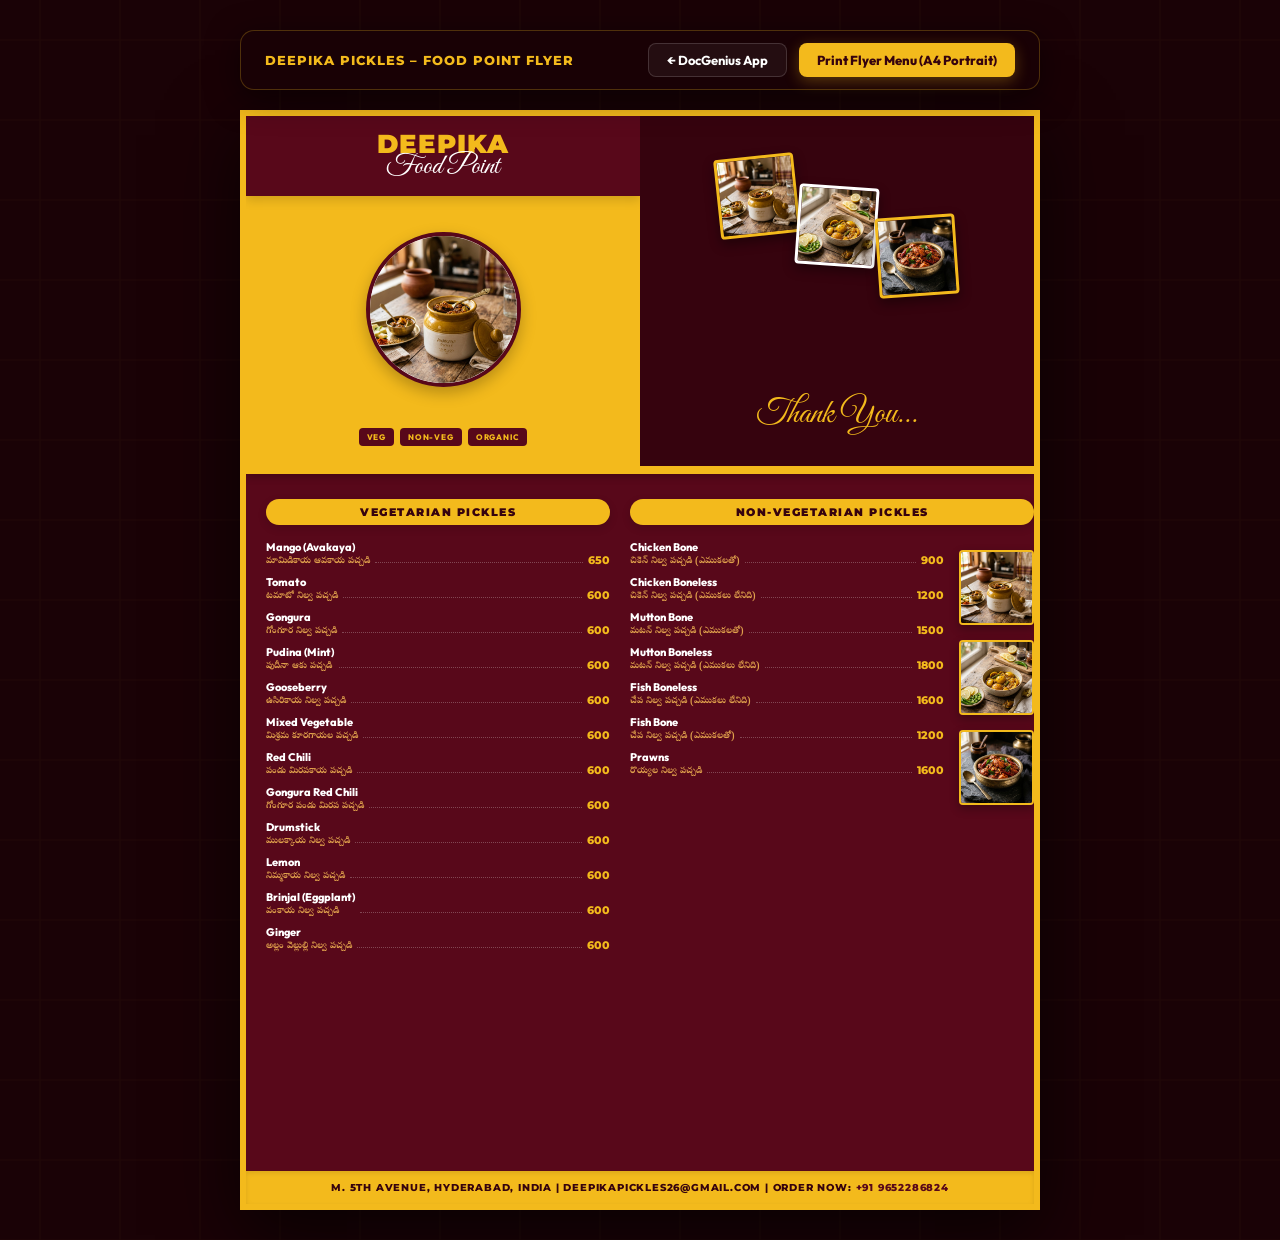
<file: menu.html>
<!DOCTYPE html>
<html lang="en">
<head>
  <meta charset="UTF-8">
  <meta name="viewport" content="width=device-width, initial-scale=1.0">
  <title>Deepika Pickles – Food Point Flyer Menu</title>
  
  <!-- Google Fonts -->
  <link rel="preconnect" href="https://fonts.googleapis.com">
  <link rel="preconnect" href="https://fonts.gstatic.com" crossorigin>
  <link href="https://fonts.googleapis.com/css2?family=Montserrat:wght@600;700;800;900&family=Noto+Serif+Telugu:wght@500;700&family=Outfit:wght@400;500;600;700;800&family=Great+Vibes&display=swap" rel="stylesheet">
  
  <style>
    :root {
      --primary-yellow: #f3ba1c;
      --maroon: #58081a;
      --maroon-dark: #36030e;
      --gold: #d4af37;
      --white: #ffffff;
      --font-title: 'Montserrat', sans-serif;
      --font-cursive: 'Great Vibes', cursive;
      --font-telugu: 'Noto Serif Telugu', serif;
      --font-clean: 'Outfit', sans-serif;
    }

    * {
      box-sizing: border-box;
      margin: 0;
      padding: 0;
    }

    body {
      background-color: #1a0206;
      background-image: url("data:image/svg+xml;charset=UTF-8,%3Csvg xmlns='http://www.w3.org/2000/svg' width='80' height='80' viewBox='0 0 80 80'%3E%3Cpath d='M40 0 L40 80 M0 40 L80 40' stroke='%23f3ba1c' stroke-opacity='0.03' stroke-width='1.2'/%3E%3C/svg%3E");
      background-repeat: repeat;
      font-family: var(--font-clean);
      color: var(--white);
      min-height: 100vh;
      display: flex;
      flex-direction: column;
      align-items: center;
      padding: 30px 16px;
    }

    /* Controls Header for Browser Mode */
    .controls-header {
      width: 100%;
      max-width: 800px;
      display: flex;
      justify-content: space-between;
      align-items: center;
      margin-bottom: 20px;
      padding: 12px 24px;
      background: rgba(26, 2, 6, 0.9);
      backdrop-filter: blur(12px);
      border: 1px solid rgba(243, 186, 28, 0.25);
      border-radius: 14px;
      box-shadow: 0 8px 32px rgba(0, 0, 0, 0.5);
      z-index: 100;
    }

    .controls-title {
      color: var(--primary-yellow);
      font-family: var(--font-title);
      font-size: 13px;
      font-weight: 800;
      letter-spacing: 1px;
      text-transform: uppercase;
    }

    .btn-group {
      display: flex;
      gap: 12px;
    }

    .action-btn {
      padding: 8px 18px;
      font-size: 13px;
      font-weight: 700;
      border-radius: 8px;
      cursor: pointer;
      border: none;
      transition: all 0.2s ease;
      font-family: var(--font-clean);
    }

    .btn-primary {
      background: var(--primary-yellow);
      color: var(--maroon-dark);
      box-shadow: 0 4px 15px rgba(243, 186, 28, 0.3);
      font-weight: 800;
    }

    .btn-primary:hover {
      transform: translateY(-2px);
      box-shadow: 0 6px 20px rgba(243, 186, 28, 0.5);
    }

    .btn-secondary {
      background: rgba(255, 255, 255, 0.05);
      color: #fff;
      border: 1px solid rgba(255, 255, 255, 0.15);
    }

    .btn-secondary:hover {
      background: rgba(255, 255, 255, 0.12);
      transform: translateY(-2px);
    }

    /* Menu Card Container */
    .menu-sheet {
      width: 100%;
      max-width: 800px;
      height: 1100px; /* Locked A4 Portrait height */
      background-color: var(--maroon);
      border: 6px solid var(--primary-yellow);
      box-shadow: 0 25px 70px rgba(0, 0, 0, 0.65);
      display: flex;
      flex-direction: column;
      position: relative;
      overflow: hidden;
    }

    /* Top Half Spread */
    .top-half-spread {
      height: 350px;
      display: grid;
      grid-template-columns: 50% 50%;
      position: relative;
    }

    /* Left Top Panel: Yellow Background Cover */
    .left-top-panel {
      background-color: var(--primary-yellow);
      padding: 20px;
      display: flex;
      flex-direction: column;
      justify-content: space-between;
      align-items: center;
      color: var(--maroon-dark);
      position: relative;
    }

    .left-top-header {
      background-color: var(--maroon);
      color: var(--primary-yellow);
      width: calc(100% + 40px);
      margin-top: -20px;
      padding: 15px 10px;
      text-align: center;
      box-shadow: 0 4px 10px rgba(0,0,0,0.15);
    }

    .brand-title {
      font-family: var(--font-title);
      font-size: 26px;
      font-weight: 900;
      letter-spacing: 1px;
      text-transform: uppercase;
      line-height: 1.0;
    }

    .brand-subtitle {
      font-family: var(--font-cursive);
      font-size: 28px;
      color: var(--white);
      margin-top: -4px;
      line-height: 1.0;
    }

    .large-circular-frame {
      width: 155px;
      height: 155px;
      border-radius: 50%;
      border: 4px solid var(--maroon);
      overflow: hidden;
      box-shadow: 0 6px 15px rgba(0,0,0,0.25);
      background: white;
      margin: 10px 0;
    }

    .large-circular-frame img {
      width: 100%;
      height: 100%;
      object-fit: cover;
    }

    .category-badges-row {
      display: flex;
      gap: 6px;
      width: 100%;
      justify-content: center;
      margin-top: 5px;
    }

    .category-badge {
      background-color: var(--maroon);
      color: var(--primary-yellow);
      font-size: 8px;
      font-weight: 800;
      letter-spacing: 0.8px;
      text-transform: uppercase;
      padding: 4px 8px;
      border-radius: 4px;
    }

    /* Right Top Panel: Maroon Background with staggered Stack */
    .right-top-panel {
      background-color: var(--maroon-dark);
      padding: 25px;
      display: flex;
      flex-direction: column;
      justify-content: space-between;
      align-items: center;
      position: relative;
    }

    /* Staggered diagonal photo stack */
    .staggered-stack-container {
      position: relative;
      width: 260px;
      height: 160px;
      margin-top: 15px;
    }

    .staggered-photo-frame {
      width: 80px;
      height: 80px;
      border: 3px solid var(--primary-yellow);
      box-shadow: 0 5px 12px rgba(0,0,0,0.4);
      border-radius: 4px;
      overflow: hidden;
      position: absolute;
    }

    .staggered-photo-frame img {
      width: 100%;
      height: 100%;
      object-fit: cover;
    }

    .stack-1 {
      top: 0;
      left: 10px;
      transform: rotate(-6deg);
    }

    .stack-2 {
      top: 30px;
      left: 90px;
      transform: rotate(4deg);
      border-color: var(--white);
    }

    .stack-3 {
      top: 60px;
      left: 170px;
      transform: rotate(-4deg);
    }

    .thank-you-script {
      font-family: var(--font-cursive);
      font-size: 34px;
      color: var(--primary-yellow);
      text-align: center;
      margin-bottom: 5px;
    }

    /* Horizontal Separator Bar */
    .horizontal-separator-bar {
      height: 8px;
      background-color: var(--primary-yellow);
      width: 100%;
      box-shadow: 0 2px 8px rgba(0,0,0,0.3);
    }

    /* Bottom Menu Content */
    .bottom-menu-content {
      flex: 1;
      display: grid;
      grid-template-columns: 46% 54%;
      gap: 20px;
      padding: 25px 20px 10px 20px;
    }

    .menu-column {
      display: flex;
      flex-direction: column;
    }

    /* Category headers inside capsules */
    .category-header-capsule {
      background-color: var(--primary-yellow);
      color: var(--maroon-dark);
      font-family: var(--font-title);
      font-size: 11px;
      font-weight: 900;
      letter-spacing: 1.5px;
      text-transform: uppercase;
      padding: 6px 12px;
      border-radius: 30px;
      text-align: center;
      margin-bottom: 15px;
      box-shadow: 0 3px 8px rgba(0,0,0,0.15);
    }

    /* Item row styles */
    .menu-item-row {
      display: flex;
      justify-content: space-between;
      align-items: flex-end;
      margin-bottom: 8.5px;
      font-size: 10px;
      font-weight: 700;
      transition: transform 0.2s ease;
      cursor: pointer;
    }

    .menu-item-row:hover {
      transform: translateX(4px);
    }

    .item-info {
      display: flex;
      flex-direction: column;
      max-width: 82%;
    }

    .item-name {
      font-family: var(--font-clean);
      font-size: 11px;
      font-weight: 800;
      color: var(--white);
    }

    .item-desc {
      font-family: var(--font-telugu);
      font-size: 9px;
      color: #dfa04c;
      margin-top: 0.5px;
    }

    .dots-leader {
      flex-grow: 1;
      border-bottom: 1.2px dotted rgba(255, 255, 255, 0.25);
      margin-bottom: 3.5px;
      margin-left: 5px;
      margin-right: 5px;
    }

    .item-price {
      font-family: var(--font-title);
      font-size: 11px;
      font-weight: 800;
      color: var(--primary-yellow);
    }

    /* Right column interior layout with item list + far right photo stack */
    .right-column-split {
      display: flex;
      height: 100%;
      justify-content: space-between;
    }

    .right-items-list-area {
      flex: 1;
      margin-right: 15px;
      display: flex;
      flex-direction: column;
      justify-content: space-between;
    }

    .far-right-photo-stack {
      width: 75px;
      display: flex;
      flex-direction: column;
      gap: 15px;
      margin-top: 10px;
    }

    .far-right-photo-frame {
      width: 75px;
      height: 75px;
      border: 2px solid var(--primary-yellow);
      border-radius: 4px;
      overflow: hidden;
      box-shadow: 0 4px 10px rgba(0,0,0,0.3);
    }

    .far-right-photo-frame img {
      width: 100%;
      height: 100%;
      object-fit: cover;
    }

    /* Yellow Address Booking Bar at bottom */
    .yellow-address-bar {
      background-color: var(--primary-yellow);
      color: var(--maroon-dark);
      padding: 10px 15px;
      text-align: center;
      font-family: var(--font-title);
      font-size: 10px;
      font-weight: 800;
      letter-spacing: 0.8px;
      text-transform: uppercase;
      box-shadow: inset 0 2px 5px rgba(0,0,0,0.1);
    }

    .yellow-address-bar span {
      color: var(--maroon);
    }

    /* PRINT LAYOUT OVERRIDES */
    @media print {
      @page {
        size: A4 portrait;
        margin: 0;
      }
      html, body {
        height: 100%;
        margin: 0 !important;
        padding: 0 !important;
        overflow: hidden !important;
      }
      .controls-header {
        display: none !important;
      }
      .menu-sheet {
        box-shadow: none !important;
        border: 6px solid var(--primary-yellow) !important;
        width: 100vw !important;
        height: 100vh !important;
        background-color: var(--maroon) !important;
        -webkit-print-color-adjust: exact !important;
        print-color-adjust: exact !important;
      }
      .left-top-panel {
        background-color: var(--primary-yellow) !important;
        color: var(--maroon-dark) !important;
        -webkit-print-color-adjust: exact !important;
        print-color-adjust: exact !important;
      }
      .left-top-header {
        background-color: var(--maroon) !important;
        color: var(--primary-yellow) !important;
        -webkit-print-color-adjust: exact !important;
        print-color-adjust: exact !important;
      }
      .right-top-panel {
        background-color: var(--maroon-dark) !important;
        -webkit-print-color-adjust: exact !important;
        print-color-adjust: exact !important;
      }
      .horizontal-separator-bar {
        background-color: var(--primary-yellow) !important;
        -webkit-print-color-adjust: exact !important;
        print-color-adjust: exact !important;
      }
      .category-header-capsule {
        background-color: var(--primary-yellow) !important;
        color: var(--maroon-dark) !important;
        -webkit-print-color-adjust: exact !important;
        print-color-adjust: exact !important;
      }
      .item-price {
        color: var(--primary-yellow) !important;
        -webkit-print-color-adjust: exact !important;
        print-color-adjust: exact !important;
      }
      .yellow-address-bar {
        background-color: var(--primary-yellow) !important;
        color: var(--maroon-dark) !important;
        -webkit-print-color-adjust: exact !important;
        print-color-adjust: exact !important;
      }
    }
  </style>
</head>
<body>

  <!-- Controls Header for Browser Mode -->
  <header class="controls-header">
    <div class="controls-title">Deepika Pickles – Food Point Flyer</div>
    <div class="btn-group">
      <button class="action-btn btn-secondary" onclick="window.location.href='index.html'">
        ← DocGenius App
      </button>
      <button class="action-btn btn-primary" onclick="window.print()">
        Print Flyer Menu (A4 Portrait)
      </button>
    </div>
  </header>

  <!-- Flyer Menu Sheet -->
  <div class="menu-sheet">
    
    <!-- Top Half Spread -->
    <div class="top-half-spread">
      
      <!-- Left Top Panel (Yellow Cover) -->
      <div class="left-top-panel">
        <div class="left-top-header">
          <h2 class="brand-title">Deepika</h2>
          <p class="brand-subtitle">Food Point</p>
        </div>
        
        <div class="large-circular-frame">
          <img src="mango_pickle.png" alt="Pickle Platter">
        </div>

        <div class="category-badges-row">
          <span class="category-badge">Veg</span>
          <span class="category-badge">Non-Veg</span>
          <span class="category-badge">Organic</span>
        </div>
      </div>

      <!-- Right Top Panel (Maroon Staggered Stack) -->
      <div class="right-top-panel">
        <div class="staggered-stack-container">
          <div class="staggered-photo-frame stack-1">
            <img src="mango_pickle.png" alt="Mango Pickle">
          </div>
          <div class="staggered-photo-frame stack-2">
            <img src="lemon_pickle.png" alt="Lemon Pickle">
          </div>
          <div class="staggered-photo-frame stack-3">
            <img src="chicken_pickle.png" alt="Chicken Pickle">
          </div>
        </div>

        <div class="thank-you-script">Thank You...</div>
      </div>

    </div>

    <!-- Horizontal Separator Bar -->
    <div class="horizontal-separator-bar"></div>

    <!-- Bottom Menu Content -->
    <div class="bottom-menu-content">
      
      <!-- Left Column: Vegetarian (12 items) -->
      <div class="menu-column">
        <div class="category-header-capsule">Vegetarian Pickles</div>
        
        <div class="menu-item-row">
          <div class="item-info">
            <span class="item-name">Mango (Avakaya)</span>
            <span class="item-desc">మామిడికాయ ఆవకాయ పచ్చడి</span>
          </div>
          <span class="dots-leader"></span>
          <span class="item-price">650</span>
        </div>

        <div class="menu-item-row">
          <div class="item-info">
            <span class="item-name">Tomato</span>
            <span class="item-desc">టమాటో నిల్వ పచ్చడి</span>
          </div>
          <span class="dots-leader"></span>
          <span class="item-price">600</span>
        </div>

        <div class="menu-item-row">
          <div class="item-info">
            <span class="item-name">Gongura</span>
            <span class="item-desc">గోంగూర నిల్వ పచ్చడి</span>
          </div>
          <span class="dots-leader"></span>
          <span class="item-price">600</span>
        </div>

        <div class="menu-item-row">
          <div class="item-info">
            <span class="item-name">Pudina (Mint)</span>
            <span class="item-desc">పుదీనా ఆకు పచ్చడి</span>
          </div>
          <span class="dots-leader"></span>
          <span class="item-price">600</span>
        </div>

        <div class="menu-item-row">
          <div class="item-info">
            <span class="item-name">Gooseberry</span>
            <span class="item-desc">ఉసిరికాయ నిల్వ పచ్చడి</span>
          </div>
          <span class="dots-leader"></span>
          <span class="item-price">600</span>
        </div>

        <div class="menu-item-row">
          <div class="item-info">
            <span class="item-name">Mixed Vegetable</span>
            <span class="item-desc">మిశ్రమ కూరగాయల పచ్చడి</span>
          </div>
          <span class="dots-leader"></span>
          <span class="item-price">600</span>
        </div>

        <div class="menu-item-row">
          <div class="item-info">
            <span class="item-name">Red Chili</span>
            <span class="item-desc">పండు మిరపకాయ పచ్చడి</span>
          </div>
          <span class="dots-leader"></span>
          <span class="item-price">600</span>
        </div>

        <div class="menu-item-row">
          <div class="item-info">
            <span class="item-name">Gongura Red Chili</span>
            <span class="item-desc">గోంగూర పండు మిరప పచ్చడి</span>
          </div>
          <span class="dots-leader"></span>
          <span class="item-price">600</span>
        </div>

        <div class="menu-item-row">
          <div class="item-info">
            <span class="item-name">Drumstick</span>
            <span class="item-desc">ములక్కాయ నిల్వ పచ్చడి</span>
          </div>
          <span class="dots-leader"></span>
          <span class="item-price">600</span>
        </div>

        <div class="menu-item-row">
          <div class="item-info">
            <span class="item-name">Lemon</span>
            <span class="item-desc">నిమ్మకాయ నిల్వ పచ్చడి</span>
          </div>
          <span class="dots-leader"></span>
          <span class="item-price">600</span>
        </div>

        <div class="menu-item-row">
          <div class="item-info">
            <span class="item-name">Brinjal (Eggplant)</span>
            <span class="item-desc">వంకాయ నిల్వ పచ్చడి</span>
          </div>
          <span class="dots-leader"></span>
          <span class="item-price">600</span>
        </div>

        <div class="menu-item-row">
          <div class="item-info">
            <span class="item-name">Ginger</span>
            <span class="item-desc">అల్లం వెల్లుల్లి నిల్వ పచ్చడి</span>
          </div>
          <span class="dots-leader"></span>
          <span class="item-price">600</span>
        </div>
      </div>

      <!-- Right Column: Non-Vegetarian + Far Right Photo Stack -->
      <div class="menu-column">
        <div class="category-header-capsule">Non-Vegetarian Pickles</div>
        
        <div class="right-column-split">
          <!-- Items List area -->
          <div class="right-items-list-area">
            <div class="menu-item-row">
              <div class="item-info">
                <span class="item-name">Chicken Bone</span>
                <span class="item-desc">చికెన్ నిల్వ పచ్చడి (ఎముకలతో)</span>
              </div>
              <span class="dots-leader"></span>
              <span class="item-price">900</span>
            </div>

            <div class="menu-item-row">
              <div class="item-info">
                <span class="item-name">Chicken Boneless</span>
                <span class="item-desc">చికెన్ నిల్వ పచ్చడి (ఎముకలు లేనిది)</span>
              </div>
              <span class="dots-leader"></span>
              <span class="item-price">1200</span>
            </div>

            <div class="menu-item-row">
              <div class="item-info">
                <span class="item-name">Mutton Bone</span>
                <span class="item-desc">మటన్ నిల్వ పచ్చడి (ఎముకలతో)</span>
              </div>
              <span class="dots-leader"></span>
              <span class="item-price">1500</span>
            </div>

            <div class="menu-item-row">
              <div class="item-info">
                <span class="item-name">Mutton Boneless</span>
                <span class="item-desc">మటన్ నిల్వ పచ్చడి (ఎముకలు లేనిది)</span>
              </div>
              <span class="dots-leader"></span>
              <span class="item-price">1800</span>
            </div>

            <div class="menu-item-row">
              <div class="item-info">
                <span class="item-name">Fish Boneless</span>
                <span class="item-desc">చేప నిల్వ పచ్చడి (ఎముకలు లేనిది)</span>
              </div>
              <span class="dots-leader"></span>
              <span class="item-price">1600</span>
            </div>

            <div class="menu-item-row">
              <div class="item-info">
                <span class="item-name">Fish Bone</span>
                <span class="item-desc">చేప నిల్వ పచ్చడి (ఎముకలతో)</span>
              </div>
              <span class="dots-leader"></span>
              <span class="item-price">1200</span>
            </div>

            <div class="menu-item-row">
              <div class="item-info">
                <span class="item-name">Prawns</span>
                <span class="item-desc">రొయ్యల నిల్వ పచ్చడి</span>
              </div>
              <span class="dots-leader"></span>
              <span class="item-price">1600</span>
            </div>
            
            <div style="flex-grow: 1;"></div>
          </div>

          <!-- Far Right Photo Stack (staggered vertical stack) -->
          <div class="far-right-photo-stack">
            <div class="far-right-photo-frame">
              <img src="mango_pickle.png" alt="Mango">
            </div>
            <div class="far-right-photo-frame">
              <img src="lemon_pickle.png" alt="Lemon">
            </div>
            <div class="far-right-photo-frame">
              <img src="chicken_pickle.png" alt="Chicken">
            </div>
          </div>
        </div>
      </div>

    </div>

    <!-- Yellow Address Booking Bar at bottom -->
    <div class="yellow-address-bar">
      M. 5th Avenue, Hyderabad, India | deepikapickles26@gmail.com | Order Now: <span>+91 9652286824</span>
    </div>

  </div>

</body>
</html>
</file>
